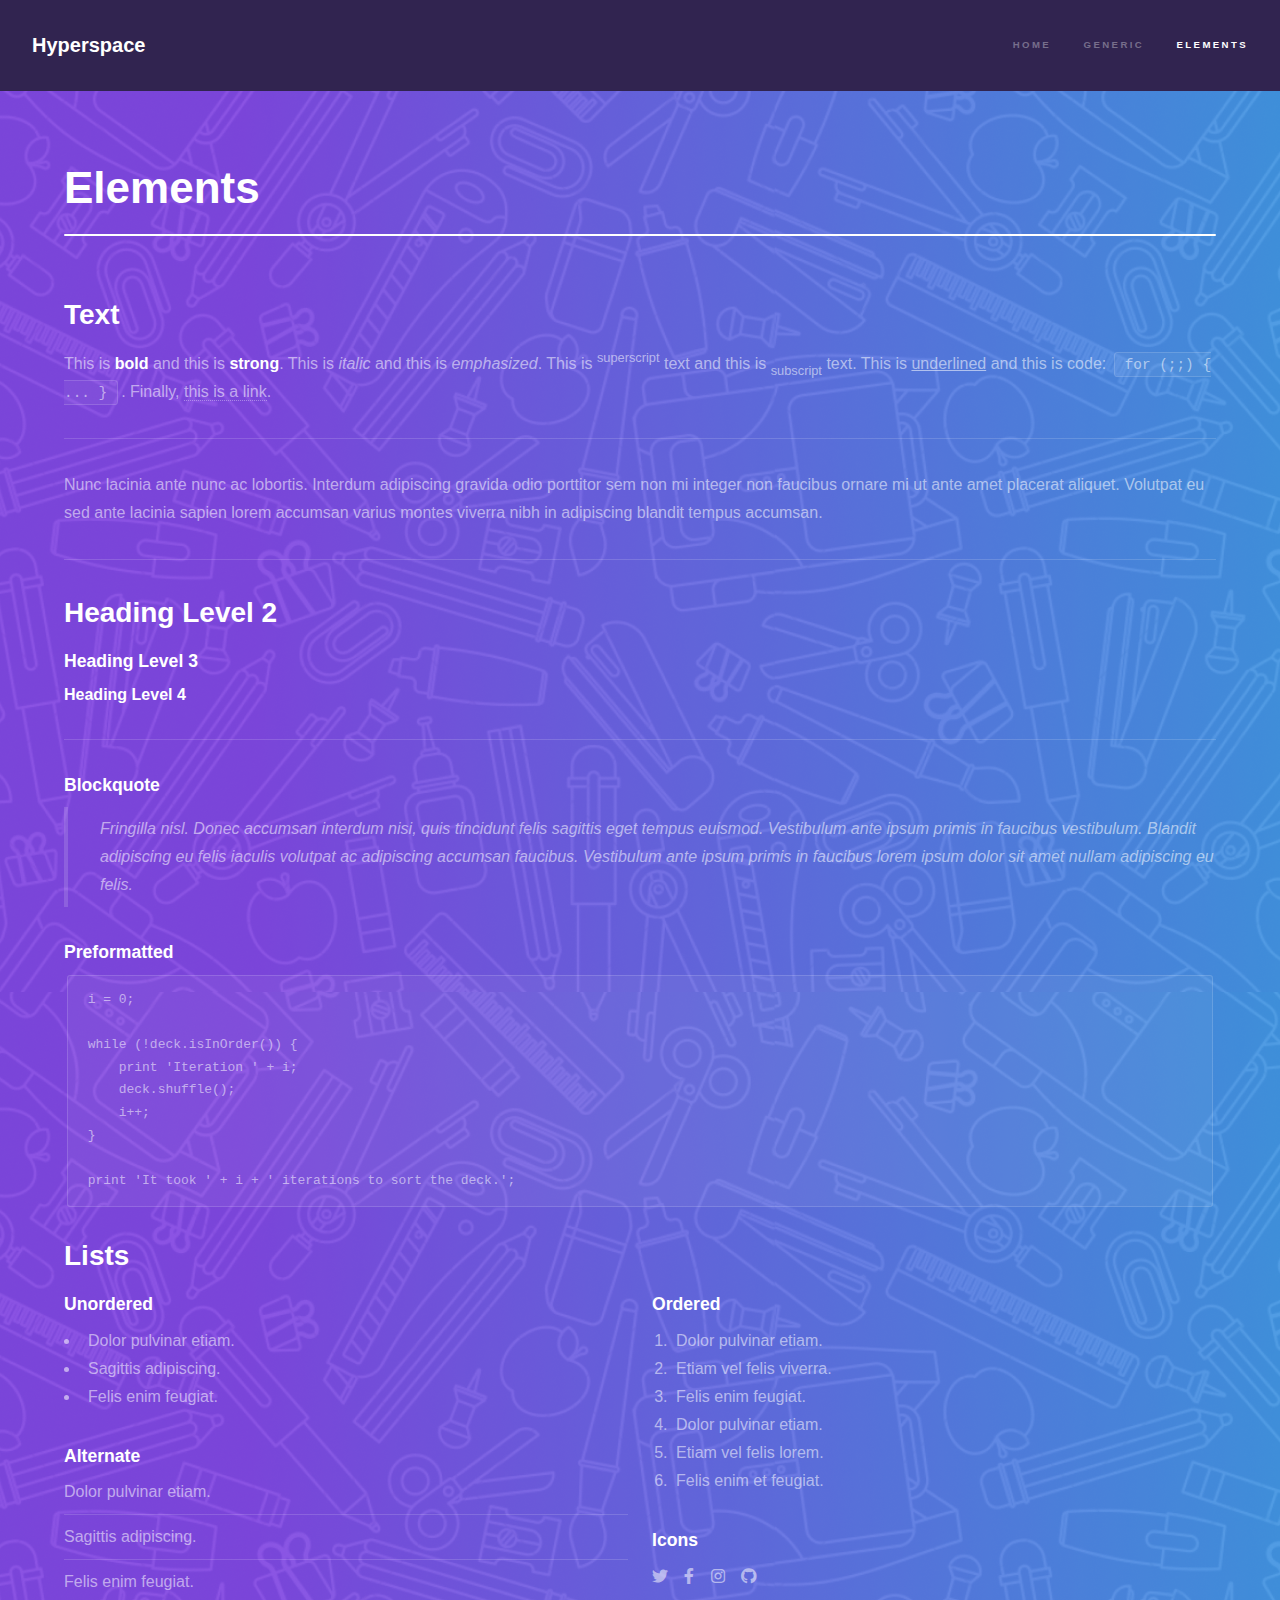
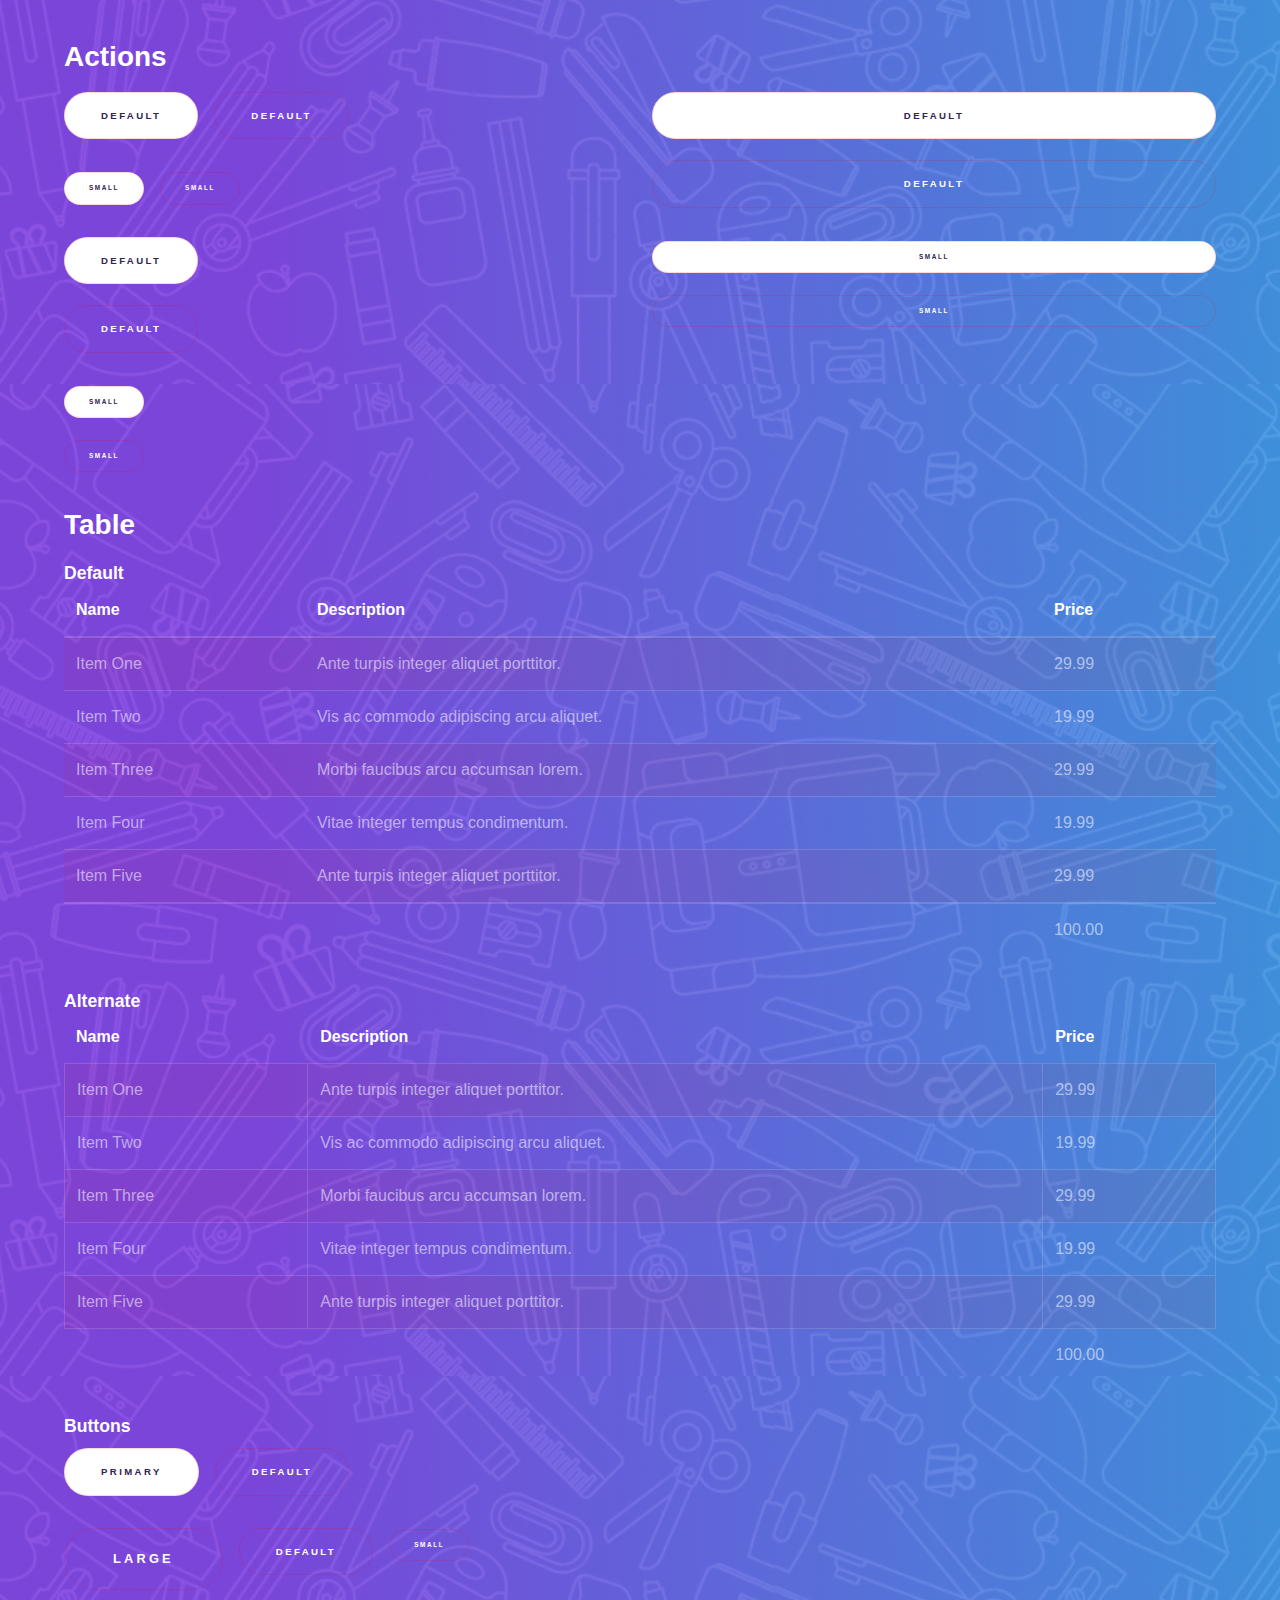
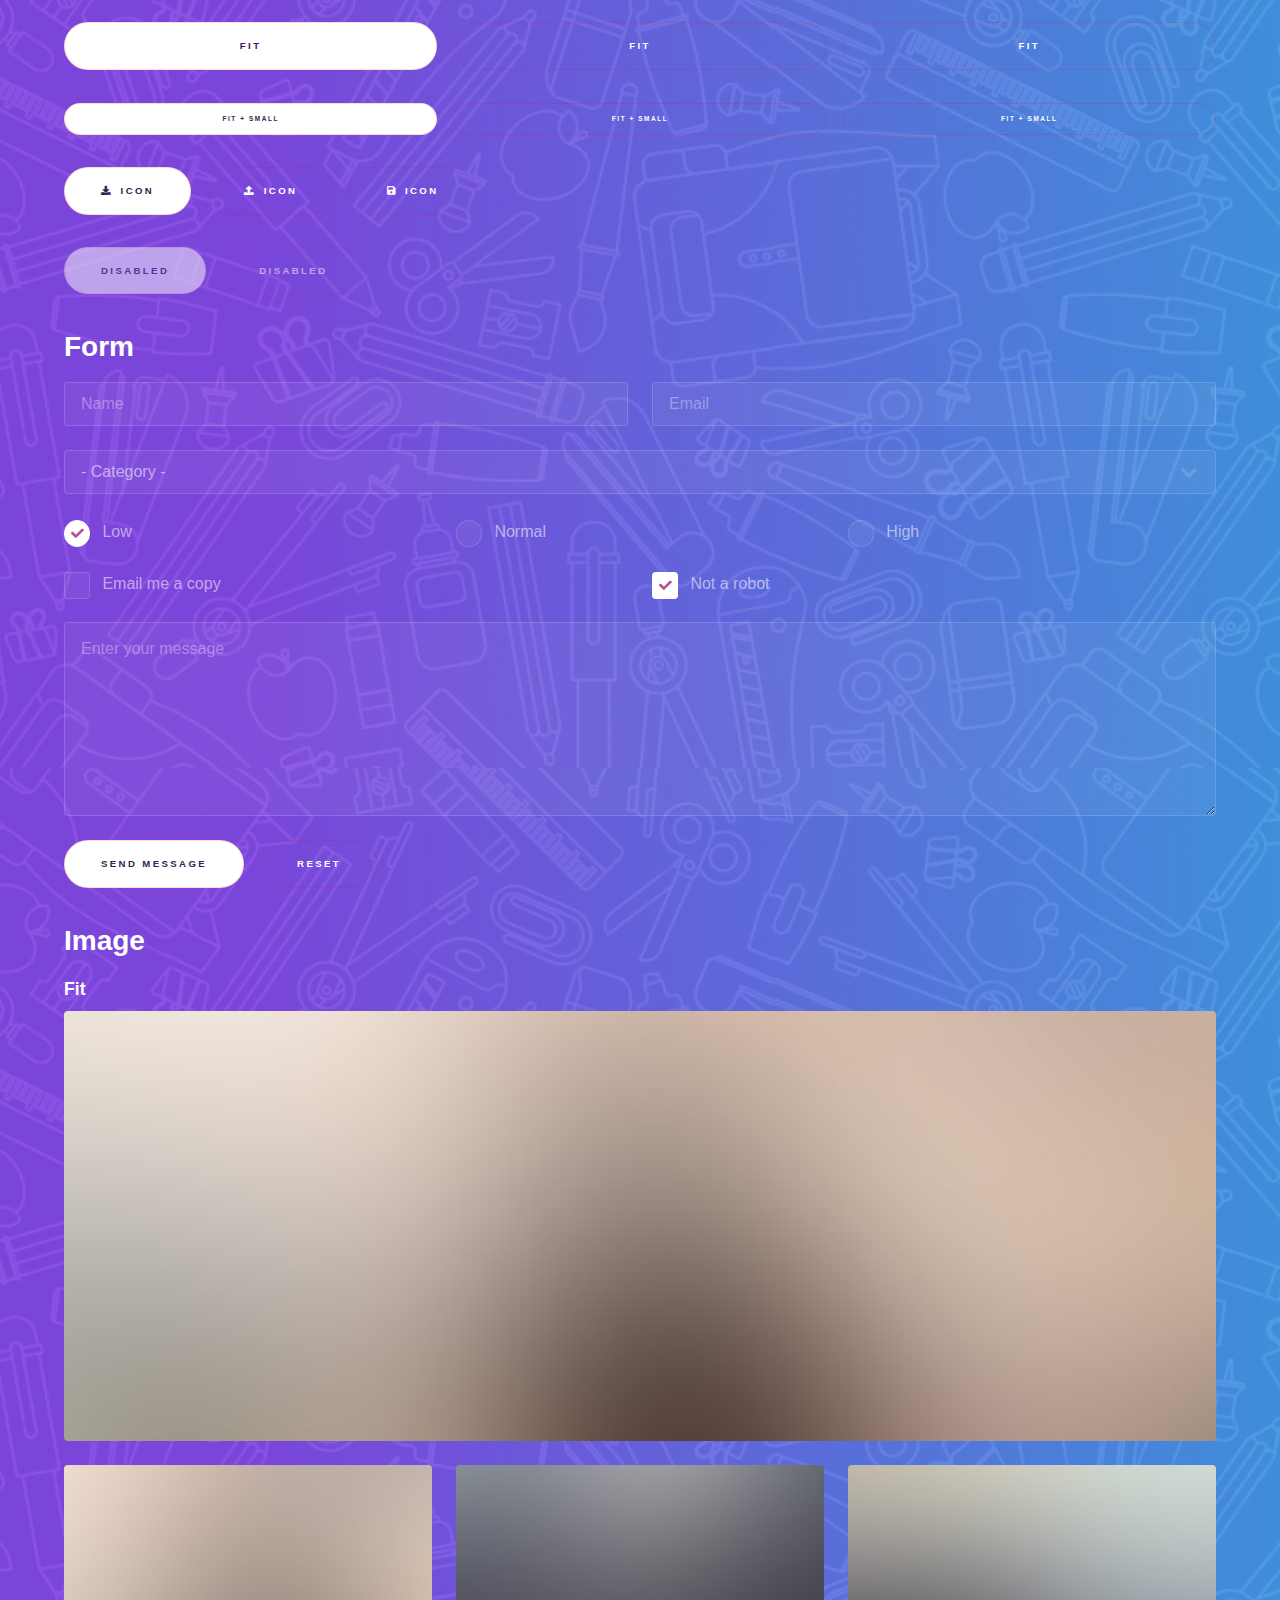
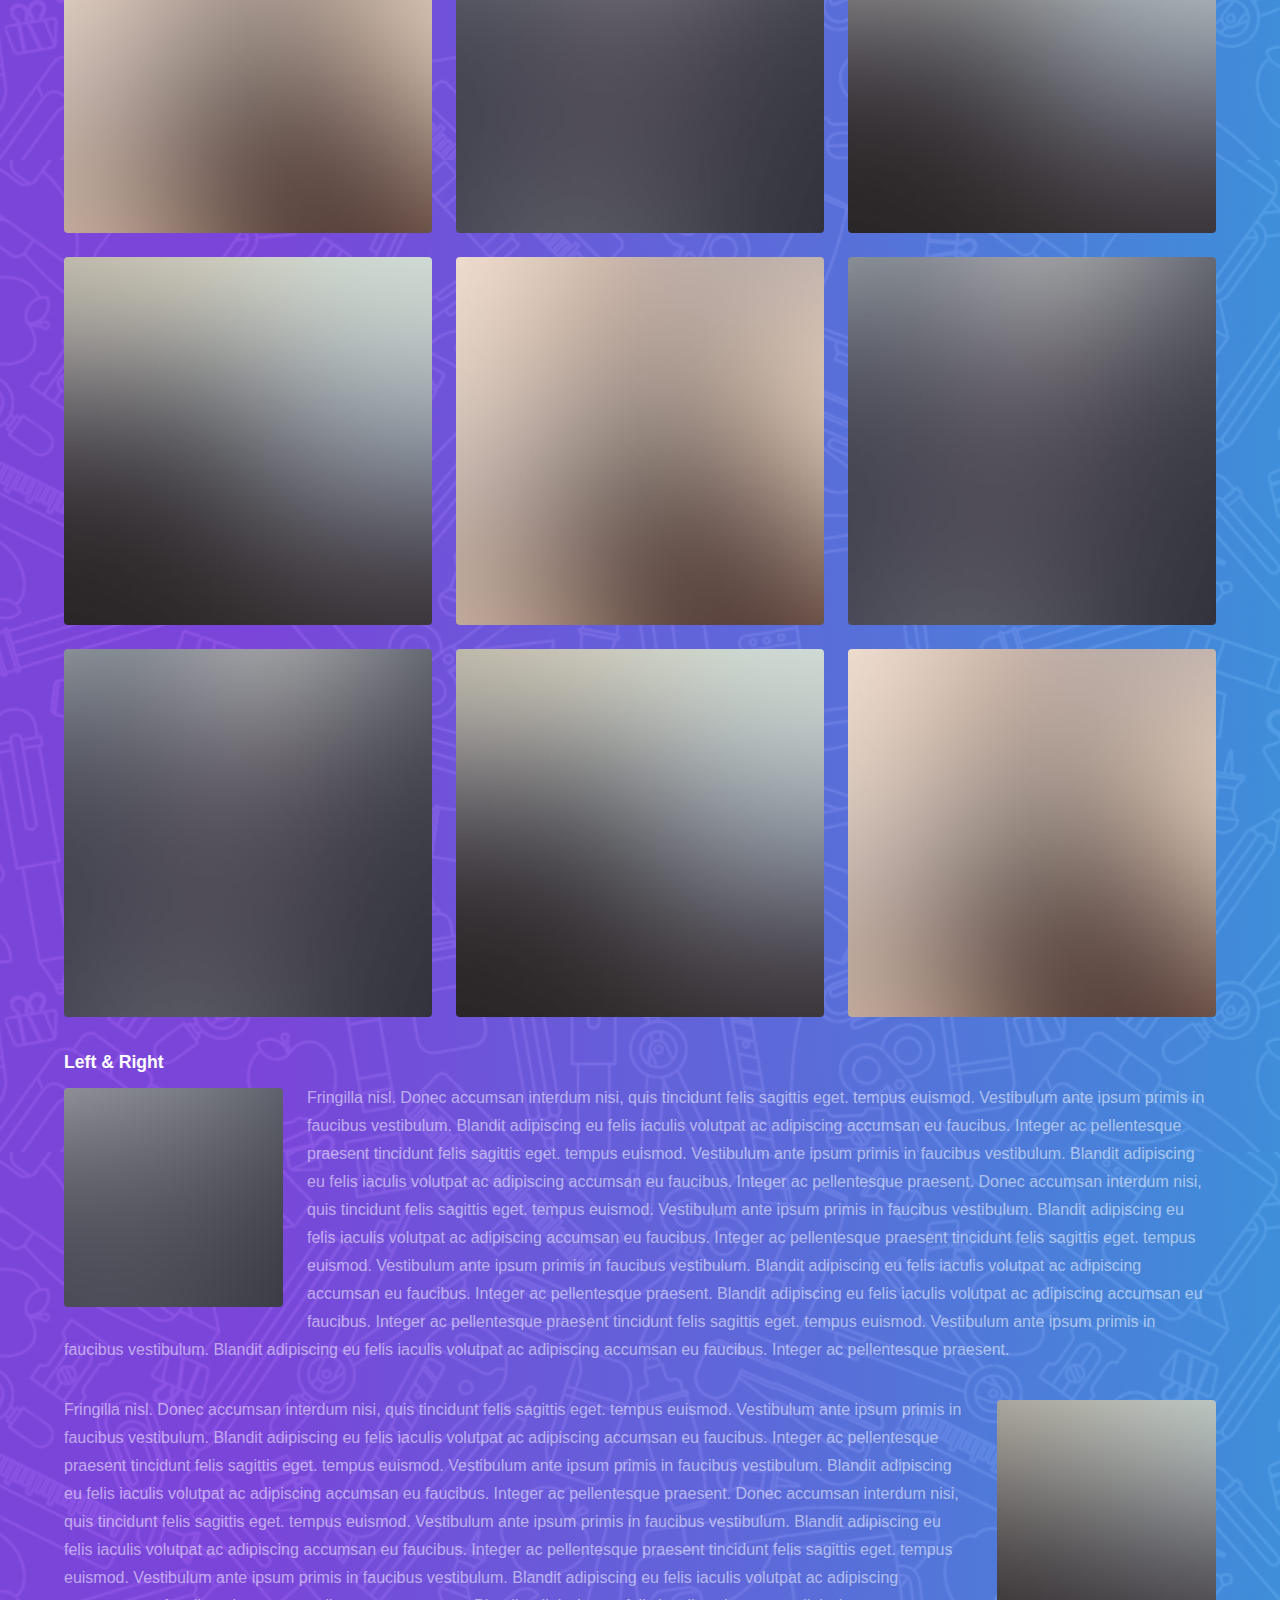
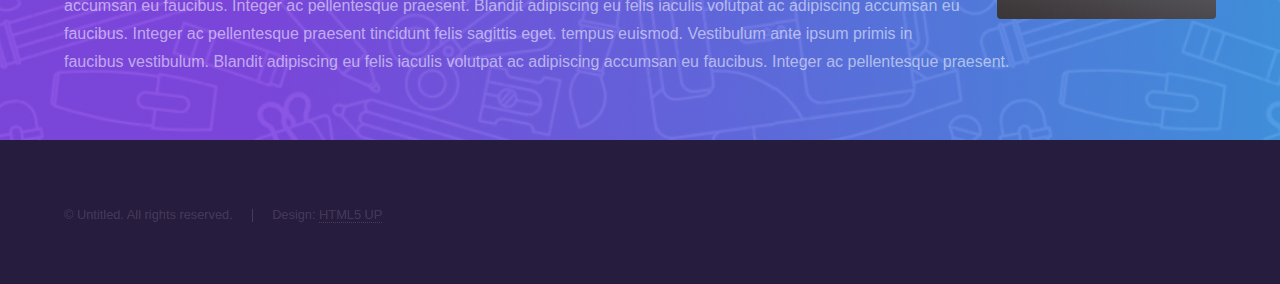
<file: elements.html>
<!DOCTYPE HTML>
<!--
	Hyperspace by HTML5 UP
	html5up.net | @ajlkn
	Free for personal and commercial use under the CCA 3.0 license (html5up.net/license)
-->
<html>
	<head>
		<title>Elements - Hyperspace by HTML5 UP</title>
		<meta charset="utf-8" />
		<meta name="viewport" content="width=device-width, initial-scale=1, user-scalable=no" />
		<link rel="stylesheet" href="assets/css/main.css" />
		<noscript><link rel="stylesheet" href="assets/css/noscript.css" /></noscript>
	</head>
	<body class="is-preload">

		<!-- Header -->
			<header id="header">
				<a href="index.html" class="title">Hyperspace</a>
				<nav>
					<ul>
						<li><a href="index.html">Home</a></li>
						<li><a href="generic.html">Generic</a></li>
						<li><a href="elements.html"  class="active">Elements</a></li>
					</ul>
				</nav>
			</header>

		<!-- Wrapper -->
			<div id="wrapper">

				<!-- Main -->
					<section id="main" class="wrapper">
						<div class="inner">
							<h1 class="major">Elements</h1>

							<!-- Text -->
								<section>
									<h2>Text</h2>
									<p>This is <b>bold</b> and this is <strong>strong</strong>. This is <i>italic</i> and this is <em>emphasized</em>.
									This is <sup>superscript</sup> text and this is <sub>subscript</sub> text.
									This is <u>underlined</u> and this is code: <code>for (;;) { ... }</code>. Finally, <a href="#">this is a link</a>.</p>
									<hr />
									<p>Nunc lacinia ante nunc ac lobortis. Interdum adipiscing gravida odio porttitor sem non mi integer non faucibus ornare mi ut ante amet placerat aliquet. Volutpat eu sed ante lacinia sapien lorem accumsan varius montes viverra nibh in adipiscing blandit tempus accumsan.</p>
									<hr />
									<h2>Heading Level 2</h2>
									<h3>Heading Level 3</h3>
									<h4>Heading Level 4</h4>
									<hr />
									<h3>Blockquote</h3>
									<blockquote>Fringilla nisl. Donec accumsan interdum nisi, quis tincidunt felis sagittis eget tempus euismod. Vestibulum ante ipsum primis in faucibus vestibulum. Blandit adipiscing eu felis iaculis volutpat ac adipiscing accumsan faucibus. Vestibulum ante ipsum primis in faucibus lorem ipsum dolor sit amet nullam adipiscing eu felis.</blockquote>
									<h3>Preformatted</h3>
									<pre><code>i = 0;

while (!deck.isInOrder()) {
    print 'Iteration ' + i;
    deck.shuffle();
    i++;
}

print 'It took ' + i + ' iterations to sort the deck.';</code></pre>
								</section>

							<!-- Lists -->
								<section>
									<h2>Lists</h2>
									<div class="row">
										<div class="col-6 col-12-medium">
											<h3>Unordered</h3>
											<ul>
												<li>Dolor pulvinar etiam.</li>
												<li>Sagittis adipiscing.</li>
												<li>Felis enim feugiat.</li>
											</ul>
											<h3>Alternate</h3>
											<ul class="alt">
												<li>Dolor pulvinar etiam.</li>
												<li>Sagittis adipiscing.</li>
												<li>Felis enim feugiat.</li>
											</ul>
										</div>
										<div class="col-6 col-12-medium">
											<h3>Ordered</h3>
											<ol>
												<li>Dolor pulvinar etiam.</li>
												<li>Etiam vel felis viverra.</li>
												<li>Felis enim feugiat.</li>
												<li>Dolor pulvinar etiam.</li>
												<li>Etiam vel felis lorem.</li>
												<li>Felis enim et feugiat.</li>
											</ol>
											<h3>Icons</h3>
											<ul class="icons">
												<li><a href="#" class="icon brands fa-twitter"><span class="label">Twitter</span></a></li>
												<li><a href="#" class="icon brands fa-facebook-f"><span class="label">Facebook</span></a></li>
												<li><a href="#" class="icon brands fa-instagram"><span class="label">Instagram</span></a></li>
												<li><a href="#" class="icon brands fa-github"><span class="label">Github</span></a></li>
											</ul>
										</div>
									</div>
									<h2>Actions</h2>
									<div class="row">
										<div class="col-6 col-12-medium">
											<ul class="actions">
												<li><a href="#" class="button primary">Default</a></li>
												<li><a href="#" class="button">Default</a></li>
											</ul>
											<ul class="actions small">
												<li><a href="#" class="button primary small">Small</a></li>
												<li><a href="#" class="button small">Small</a></li>
											</ul>
											<ul class="actions stacked">
												<li><a href="#" class="button primary">Default</a></li>
												<li><a href="#" class="button">Default</a></li>
											</ul>
											<ul class="actions stacked">
												<li><a href="#" class="button primary small">Small</a></li>
												<li><a href="#" class="button small">Small</a></li>
											</ul>
										</div>
										<div class="col-6 col-12-medium">
											<ul class="actions stacked">
												<li><a href="#" class="button primary fit">Default</a></li>
												<li><a href="#" class="button fit">Default</a></li>
											</ul>
											<ul class="actions stacked">
												<li><a href="#" class="button primary small fit">Small</a></li>
												<li><a href="#" class="button small fit">Small</a></li>
											</ul>
										</div>
									</div>
								</section>

							<!-- Table -->
								<section>
									<h2>Table</h2>
									<h3>Default</h3>
									<div class="table-wrapper">
										<table>
											<thead>
												<tr>
													<th>Name</th>
													<th>Description</th>
													<th>Price</th>
												</tr>
											</thead>
											<tbody>
												<tr>
													<td>Item One</td>
													<td>Ante turpis integer aliquet porttitor.</td>
													<td>29.99</td>
												</tr>
												<tr>
													<td>Item Two</td>
													<td>Vis ac commodo adipiscing arcu aliquet.</td>
													<td>19.99</td>
												</tr>
												<tr>
													<td>Item Three</td>
													<td> Morbi faucibus arcu accumsan lorem.</td>
													<td>29.99</td>
												</tr>
												<tr>
													<td>Item Four</td>
													<td>Vitae integer tempus condimentum.</td>
													<td>19.99</td>
												</tr>
												<tr>
													<td>Item Five</td>
													<td>Ante turpis integer aliquet porttitor.</td>
													<td>29.99</td>
												</tr>
											</tbody>
											<tfoot>
												<tr>
													<td colspan="2"></td>
													<td>100.00</td>
												</tr>
											</tfoot>
										</table>
									</div>

									<h3>Alternate</h3>
									<div class="table-wrapper">
										<table class="alt">
											<thead>
												<tr>
													<th>Name</th>
													<th>Description</th>
													<th>Price</th>
												</tr>
											</thead>
											<tbody>
												<tr>
													<td>Item One</td>
													<td>Ante turpis integer aliquet porttitor.</td>
													<td>29.99</td>
												</tr>
												<tr>
													<td>Item Two</td>
													<td>Vis ac commodo adipiscing arcu aliquet.</td>
													<td>19.99</td>
												</tr>
												<tr>
													<td>Item Three</td>
													<td> Morbi faucibus arcu accumsan lorem.</td>
													<td>29.99</td>
												</tr>
												<tr>
													<td>Item Four</td>
													<td>Vitae integer tempus condimentum.</td>
													<td>19.99</td>
												</tr>
												<tr>
													<td>Item Five</td>
													<td>Ante turpis integer aliquet porttitor.</td>
													<td>29.99</td>
												</tr>
											</tbody>
											<tfoot>
												<tr>
													<td colspan="2"></td>
													<td>100.00</td>
												</tr>
											</tfoot>
										</table>
									</div>
								</section>

							<!-- Buttons -->
								<section>
									<h3>Buttons</h3>
									<ul class="actions">
										<li><a href="#" class="button primary">Primary</a></li>
										<li><a href="#" class="button">Default</a></li>
									</ul>
									<ul class="actions">
										<li><a href="#" class="button large">Large</a></li>
										<li><a href="#" class="button">Default</a></li>
										<li><a href="#" class="button small">Small</a></li>
									</ul>
									<ul class="actions fit">
										<li><a href="#" class="button primary fit">Fit</a></li>
										<li><a href="#" class="button fit">Fit</a></li>
										<li><a href="#" class="button fit">Fit</a></li>
									</ul>
									<ul class="actions fit small">
										<li><a href="#" class="button primary fit small">Fit + Small</a></li>
										<li><a href="#" class="button fit small">Fit + Small</a></li>
										<li><a href="#" class="button fit small">Fit + Small</a></li>
									</ul>
									<ul class="actions">
										<li><a href="#" class="button primary icon solid fa-download">Icon</a></li>
										<li><a href="#" class="button icon solid fa-upload">Icon</a></li>
										<li><a href="#" class="button icon solid fa-save">Icon</a></li>
									</ul>
									<ul class="actions">
										<li><span class="button primary disabled">Disabled</span></li>
										<li><span class="button disabled">Disabled</span></li>
									</ul>
								</section>

							<!-- Form -->
								<section>
									<h2>Form</h2>
									<form method="post" action="#">
										<div class="row gtr-uniform">
											<div class="col-6 col-12-xsmall">
												<input type="text" name="demo-name" id="demo-name" value="" placeholder="Name" />
											</div>
											<div class="col-6 col-12-xsmall">
												<input type="email" name="demo-email" id="demo-email" value="" placeholder="Email" />
											</div>
											<div class="col-12">
												<select name="demo-category" id="demo-category">
													<option value="">- Category -</option>
													<option value="1">Manufacturing</option>
													<option value="1">Shipping</option>
													<option value="1">Administration</option>
													<option value="1">Human Resources</option>
												</select>
											</div>
											<div class="col-4 col-12-small">
												<input type="radio" id="demo-priority-low" name="demo-priority" checked>
												<label for="demo-priority-low">Low</label>
											</div>
											<div class="col-4 col-12-small">
												<input type="radio" id="demo-priority-normal" name="demo-priority">
												<label for="demo-priority-normal">Normal</label>
											</div>
											<div class="col-4 col-12-small">
												<input type="radio" id="demo-priority-high" name="demo-priority">
												<label for="demo-priority-high">High</label>
											</div>
											<div class="col-6 col-12-small">
												<input type="checkbox" id="demo-copy" name="demo-copy">
												<label for="demo-copy">Email me a copy</label>
											</div>
											<div class="col-6 col-12-small">
												<input type="checkbox" id="demo-human" name="demo-human" checked>
												<label for="demo-human">Not a robot</label>
											</div>
											<div class="col-12">
												<textarea name="demo-message" id="demo-message" placeholder="Enter your message" rows="6"></textarea>
											</div>
											<div class="col-12">
												<ul class="actions">
													<li><input type="submit" value="Send Message" class="primary" /></li>
													<li><input type="reset" value="Reset" /></li>
												</ul>
											</div>
										</div>
									</form>
								</section>

							<!-- Image -->
								<section>
									<h2>Image</h2>
									<h3>Fit</h3>
									<div class="box alt">
										<div class="row gtr-uniform">
											<div class="col-12"><span class="image fit"><img src="images/pic04.jpg" alt="" /></span></div>
											<div class="col-4"><span class="image fit"><img src="images/pic01.jpg" alt="" /></span></div>
											<div class="col-4"><span class="image fit"><img src="images/pic02.jpg" alt="" /></span></div>
											<div class="col-4"><span class="image fit"><img src="images/pic03.jpg" alt="" /></span></div>
											<div class="col-4"><span class="image fit"><img src="images/pic03.jpg" alt="" /></span></div>
											<div class="col-4"><span class="image fit"><img src="images/pic01.jpg" alt="" /></span></div>
											<div class="col-4"><span class="image fit"><img src="images/pic02.jpg" alt="" /></span></div>
											<div class="col-4"><span class="image fit"><img src="images/pic02.jpg" alt="" /></span></div>
											<div class="col-4"><span class="image fit"><img src="images/pic03.jpg" alt="" /></span></div>
											<div class="col-4"><span class="image fit"><img src="images/pic01.jpg" alt="" /></span></div>
										</div>
									</div>
									<h3>Left &amp; Right</h3>
									<p><span class="image left"><img src="images/pic05.jpg" alt="" /></span>Fringilla nisl. Donec accumsan interdum nisi, quis tincidunt felis sagittis eget. tempus euismod. Vestibulum ante ipsum primis in faucibus vestibulum. Blandit adipiscing eu felis iaculis volutpat ac adipiscing accumsan eu faucibus. Integer ac pellentesque praesent tincidunt felis sagittis eget. tempus euismod. Vestibulum ante ipsum primis in faucibus vestibulum. Blandit adipiscing eu felis iaculis volutpat ac adipiscing accumsan eu faucibus. Integer ac pellentesque praesent. Donec accumsan interdum nisi, quis tincidunt felis sagittis eget. tempus euismod. Vestibulum ante ipsum primis in faucibus vestibulum. Blandit adipiscing eu felis iaculis volutpat ac adipiscing accumsan eu faucibus. Integer ac pellentesque praesent tincidunt felis sagittis eget. tempus euismod. Vestibulum ante ipsum primis in faucibus vestibulum. Blandit adipiscing eu felis iaculis volutpat ac adipiscing accumsan eu faucibus. Integer ac pellentesque praesent. Blandit adipiscing eu felis iaculis volutpat ac adipiscing accumsan eu faucibus. Integer ac pellentesque praesent tincidunt felis sagittis eget. tempus euismod. Vestibulum ante ipsum primis in faucibus vestibulum. Blandit adipiscing eu felis iaculis volutpat ac adipiscing accumsan eu faucibus. Integer ac pellentesque praesent.</p>
									<p><span class="image right"><img src="images/pic06.jpg" alt="" /></span>Fringilla nisl. Donec accumsan interdum nisi, quis tincidunt felis sagittis eget. tempus euismod. Vestibulum ante ipsum primis in faucibus vestibulum. Blandit adipiscing eu felis iaculis volutpat ac adipiscing accumsan eu faucibus. Integer ac pellentesque praesent tincidunt felis sagittis eget. tempus euismod. Vestibulum ante ipsum primis in faucibus vestibulum. Blandit adipiscing eu felis iaculis volutpat ac adipiscing accumsan eu faucibus. Integer ac pellentesque praesent. Donec accumsan interdum nisi, quis tincidunt felis sagittis eget. tempus euismod. Vestibulum ante ipsum primis in faucibus vestibulum. Blandit adipiscing eu felis iaculis volutpat ac adipiscing accumsan eu faucibus. Integer ac pellentesque praesent tincidunt felis sagittis eget. tempus euismod. Vestibulum ante ipsum primis in faucibus vestibulum. Blandit adipiscing eu felis iaculis volutpat ac adipiscing accumsan eu faucibus. Integer ac pellentesque praesent. Blandit adipiscing eu felis iaculis volutpat ac adipiscing accumsan eu faucibus. Integer ac pellentesque praesent tincidunt felis sagittis eget. tempus euismod. Vestibulum ante ipsum primis in faucibus vestibulum. Blandit adipiscing eu felis iaculis volutpat ac adipiscing accumsan eu faucibus. Integer ac pellentesque praesent.</p>
								</section>

						</div>
					</section>

			</div>

		<!-- Footer -->
			<footer id="footer" class="wrapper alt">
				<div class="inner">
					<ul class="menu">
						<li>&copy; Untitled. All rights reserved.</li><li>Design: <a href="http://html5up.net">HTML5 UP</a></li>
					</ul>
				</div>
			</footer>

		<!-- Scripts -->
			<script src="assets/js/jquery.min.js"></script>
			<script src="assets/js/jquery.scrollex.min.js"></script>
			<script src="assets/js/jquery.scrolly.min.js"></script>
			<script src="assets/js/browser.min.js"></script>
			<script src="assets/js/breakpoints.min.js"></script>
			<script src="assets/js/util.js"></script>
			<script src="assets/js/main.js"></script>

	</body>
</html>
</file>
<file: assets/css/noscript.css>
/*
	Hyperspace by HTML5 UP
	html5up.net | @ajlkn
	Free for personal and commercial use under the CCA 3.0 license (html5up.net/license)
*/

/* Spotlights */

	.spotlights > section > .image:before {
		opacity: 0 !important;
	}

	.spotlights > section > .content > .inner {
		-moz-transform: none !important;
		-webkit-transform: none !important;
		-ms-transform: none !important;
		transform: none !important;
		opacity: 1 !important;
	}

/* Wrapper */

	.wrapper > .inner {
		opacity: 1 !important;
		-moz-transform: none !important;
		-webkit-transform: none !important;
		-ms-transform: none !important;
		transform: none !important;
	}

/* Sidebar */

	#sidebar > .inner {
		opacity: 1 !important;
	}

	#sidebar nav > ul > li {
		-moz-transform: none !important;
		-webkit-transform: none !important;
		-ms-transform: none !important;
		transform: none !important;
		opacity: 1 !important;
	}
</file>
<file: assets/css/main.css>
@import url(fontawesome-all.min.css);

/*
	Hyperspace by HTML5 UP
	html5up.net | @ajlkn
	Free for personal and commercial use under the CCA 3.0 license (html5up.net/license)
*/

html, body, div, span, applet, object,
iframe, h1, h2, h3, h4, h5, h6, p, blockquote,
pre, a, abbr, acronym, address, big, cite,
code, del, dfn, em, img, ins, kbd, q, s, samp,
small, strike, strong, sub, sup, tt, var, b,
u, i, center, dl, dt, dd, ol, ul, li, fieldset,
form, label, legend, table, caption, tbody,
tfoot, thead, tr, th, td, article, aside,
canvas, details, embed, figure, figcaption,
footer, header, hgroup, menu, nav, output, ruby,
section, summary, time, mark, audio, video {
	margin: 0;
	padding: 0;
	border: 0;
	font-size: 100%;
	font: inherit;
	vertical-align: baseline;}

article, aside, details, figcaption, figure,
footer, header, hgroup, menu, nav, section {
	display: block;}

body {
	line-height: 1;
}

ol, ul {
	list-style: none;
}

blockquote, q {
	quotes: none;
}

	blockquote:before, blockquote:after, q:before, q:after {
		content: '';
		content: none;
	}

table {
	border-collapse: collapse;
	border-spacing: 0;
}

body {
	-webkit-text-size-adjust: none;
}

mark {
	background-color: transparent;
	color: inherit;
}

input::-moz-focus-inner {
	border: 0;
	padding: 0;
}

input, select, textarea {
	-moz-appearance: none;
	-webkit-appearance: none;
	-ms-appearance: none;
	appearance: none;
}

/* Basic */

	@-ms-viewport {
		width: device-width;
	}

	body {
		-ms-overflow-style: scrollbar;
	}

	@media screen and (max-width: 480px) {

		html, body {
			min-width: 320px;
		}

	}

	html {
		box-sizing: border-box;
	}

	*, *:before, *:after {
		box-sizing: inherit;
	}

	body {
		background-image: url("images/Website\ Header_V3.png");
	}

		body.is-preload *, body.is-preload *:before, body.is-preload *:after {
			-moz-animation: none !important;
			-webkit-animation: none !important;
			-ms-animation: none !important;
			animation: none !important;
			-moz-transition: none !important;
			-webkit-transition: none !important;
			-ms-transition: none !important;
			transition: none !important;
		}

/* Type */

	body, input, select, textarea {
		color: rgba(255, 255, 255, 0.55);
		font-family: Arial, Helvetica, sans-serif;
		font-size: 16.5pt;
		font-weight: normal;
		line-height: 1.75;
	}

		@media screen and (max-width: 1680px) {

			body, input, select, textarea {
				font-size: 13pt;
			}

		}

		@media screen and (max-width: 1280px) {

			body, input, select, textarea {
				font-size: 12pt;
			}

		}

		@media screen and (max-width: 360px) {

			body, input, select, textarea {
				font-size: 11pt;
			}

		}

	a {
		-moz-transition: color 0.2s ease, border-bottom-color 0.2s ease;
		-webkit-transition: color 0.2s ease, border-bottom-color 0.2s ease;
		-ms-transition: color 0.2s ease, border-bottom-color 0.2s ease;
		transition: color 0.2s ease, border-bottom-color 0.2s ease;
		border-bottom: dotted 1px rgba(255, 255, 255, 0.35);
		color: inherit;
		text-decoration: none;
	}

		a:hover {
			border-bottom-color: transparent;
			color: #ffffff;
		}

	strong, b {
		color: #ffffff;
		font-weight: bold;
	}

	em, i {
		font-style: italic;
	}

	p {
		margin: 0 0 2em 0;
	}

	h1, h2, h3, h4, h5, h6 {
		color: #ffffff;
		font-weight: bold;
		line-height: 1.5;
		margin: 0 0 0.5em 0;
	}

		h1 a, h2 a, h3 a, h4 a, h5 a, h6 a {
			color: inherit;
			text-decoration: none;
		}

	h1 {
		font-size: 2.75em;
	}

		h1.major {
			margin: 0 0 1.3em 0;
			position: relative;
			padding-bottom: 0.35em;
		}

		/*Bar under resources!!!!!!!!!!!!!!!!!!!!!!!!!!!!!!!!!!!!!!!!!!!!!!!!!!!!!!!!!!!!!!!!!!!!!!!!!!!!!!!!!!!!!!!!!!!!!!!!!!!!!!!!!*/

			h1.major:after {
				background-image: -moz-linear-gradient(to right, #5e42a6, #b74e91);
				background-image: -webkit-linear-gradient(to right, #5e42a6, #b74e91);
				background-image: -ms-linear-gradient(to right, #5e42a6, #b74e91);
				background-image: linear-gradient(to right, #ffffff, #ffffff);
				-moz-transition: max-width 0.s ease;
				-webkit-transition: max-width 0.2s ease;
				-ms-transition: max-width 0.2s ease;
				transition: max-width 0.2s ease;
				border-radius: 0.2em;
				bottom: 0;
				content: '';
				height: 0.06em;
				position: absolute;
				right: 0;
				width: 100%;
			}

	h2 {
		font-size: 1.75em;
	}

	h3 {
		font-size: 1.1em;
	}

	h4 {
		font-size: 1em;
	}

	h5 {
		font-size: 0.8em;
	}

	h6 {
		font-size: 0.6em;
	}

	@media screen and (max-width: 736px) {

		h1 {
			font-size: 2em;
		}

		h2 {
			font-size: 1.25em;
		}

		h3 {
			font-size: 1em;
		}

		h4 {
			font-size: 0.8em;
		}

		h5 {
			font-size: 0.6em;
		}

		h6 {
			font-size: 0.6em;
		}

	}

	sub {
		font-size: 0.8em;
		position: relative;
		top: 0.5em;
	}

	sup {
		font-size: 0.8em;
		position: relative;
		top: -0.5em;
	}

	blockquote {
		border-left: solid 4px rgba(255, 255, 255, 0.15);
		font-style: italic;
		margin: 0 0 2em 0;
		padding: 0.5em 0 0.5em 2em;
	}

	code {
		background: rgba(255, 255, 255, 0.05);
		border-radius: 0.25em;
		border: solid 1px rgba(255, 255, 255, 0.15);
		font-family: "Courier New", monospace;
		font-size: 0.9em;
		margin: 0 0.25em;
		padding: 0.25em 0.65em;
	}

	pre {
		-webkit-overflow-scrolling: touch;
		font-family: "Courier New", monospace;
		font-size: 0.9em;
		margin: 0 0 2em 0;
	}

		pre code {
			display: block;
			line-height: 1.75em;
			padding: 1em 1.5em;
			overflow-x: auto;
		}

	hr {
		border: 0;
		border-bottom: solid 1px rgba(255, 255, 255, 0.15);
		margin: 2em 0;
	}

		hr.major {
			margin: 3em 0;
		}

	.align-left {
		text-align: left;
	}

	.align-center {
		text-align: center;
	}

	.align-right {
		text-align: right;
	}

/* Row */

	.row {
		display: flex;
		flex-wrap: wrap;
		box-sizing: border-box;
		align-items: stretch;
	}

		.row > * {
			box-sizing: border-box;
		}

		.row.gtr-uniform > * > :last-child {
			margin-bottom: 0;
		}

		.row.aln-left {
			justify-content: flex-start;
		}

		.row.aln-center {
			justify-content: center;
		}

		.row.aln-right {
			justify-content: flex-end;
		}

		.row.aln-top {
			align-items: flex-start;
		}

		.row.aln-middle {
			align-items: center;
		}

		.row.aln-bottom {
			align-items: flex-end;
		}

		.row > .imp {
			order: -1;
		}

		.row > .col-1 {
			width: 8.33333%;
		}

		.row > .off-1 {
			margin-left: 8.33333%;
		}

		.row > .col-2 {
			width: 16.66667%;
		}

		.row > .off-2 {
			margin-left: 16.66667%;
		}

		.row > .col-3 {
			width: 25%;
		}

		.row > .off-3 {
			margin-left: 25%;
		}

		.row > .col-4 {
			width: 33.33333%;
		}

		.row > .off-4 {
			margin-left: 33.33333%;
		}

		.row > .col-5 {
			width: 41.66667%;
		}

		.row > .off-5 {
			margin-left: 41.66667%;
		}

		.row > .col-6 {
			width: 50%;
		}

		.row > .off-6 {
			margin-left: 50%;
		}

		.row > .col-7 {
			width: 58.33333%;
		}

		.row > .off-7 {
			margin-left: 58.33333%;
		}

		.row > .col-8 {
			width: 66.66667%;
		}

		.row > .off-8 {
			margin-left: 66.66667%;
		}

		.row > .col-9 {
			width: 75%;
		}

		.row > .off-9 {
			margin-left: 75%;
		}

		.row > .col-10 {
			width: 83.33333%;
		}

		.row > .off-10 {
			margin-left: 83.33333%;
		}

		.row > .col-11 {
			width: 91.66667%;
		}

		.row > .off-11 {
			margin-left: 91.66667%;
		}

		.row > .col-12 {
			width: 100%;
		}

		.row > .off-12 {
			margin-left: 100%;
		}

		.row.gtr-0 {
			margin-top: 0;
			margin-left: 0em;
		}

			.row.gtr-0 > * {
				padding: 0 0 0 0em;
			}

			.row.gtr-0.gtr-uniform {
				margin-top: 0em;
			}

				.row.gtr-0.gtr-uniform > * {
					padding-top: 0em;
				}

		.row.gtr-25 {
			margin-top: 0;
			margin-left: -0.375em;
		}

			.row.gtr-25 > * {
				padding: 0 0 0 0.375em;
			}

			.row.gtr-25.gtr-uniform {
				margin-top: -0.375em;
			}

				.row.gtr-25.gtr-uniform > * {
					padding-top: 0.375em;
				}

		.row.gtr-50 {
			margin-top: 0;
			margin-left: -0.75em;
		}

			.row.gtr-50 > * {
				padding: 0 0 0 0.75em;
			}

			.row.gtr-50.gtr-uniform {
				margin-top: -0.75em;
			}

				.row.gtr-50.gtr-uniform > * {
					padding-top: 0.75em;
				}

		.row {
			margin-top: 0;
			margin-left: -1.5em;
		}

			.row > * {
				padding: 0 0 0 1.5em;
			}

			.row.gtr-uniform {
				margin-top: -1.5em;
			}

				.row.gtr-uniform > * {
					padding-top: 1.5em;
				}

		.row.gtr-150 {
			margin-top: 0;
			margin-left: -2.25em;
		}

			.row.gtr-150 > * {
				padding: 0 0 0 2.25em;
			}

			.row.gtr-150.gtr-uniform {
				margin-top: -2.25em;
			}

				.row.gtr-150.gtr-uniform > * {
					padding-top: 2.25em;
				}

		.row.gtr-200 {
			margin-top: 0;
			margin-left: -3em;
		}

			.row.gtr-200 > * {
				padding: 0 0 0 3em;
			}

			.row.gtr-200.gtr-uniform {
				margin-top: -3em;
			}

				.row.gtr-200.gtr-uniform > * {
					padding-top: 3em;
				}

		@media screen and (max-width: 1680px) {

			.row {
				display: flex;
				flex-wrap: wrap;
				box-sizing: border-box;
				align-items: stretch;
			}

				.row > * {
					box-sizing: border-box;
				}

				.row.gtr-uniform > * > :last-child {
					margin-bottom: 0;
				}

				.row.aln-left {
					justify-content: flex-start;
				}

				.row.aln-center {
					justify-content: center;
				}

				.row.aln-right {
					justify-content: flex-end;
				}

				.row.aln-top {
					align-items: flex-start;
				}

				.row.aln-middle {
					align-items: center;
				}

				.row.aln-bottom {
					align-items: flex-end;
				}

				.row > .imp-xlarge {
					order: -1;
				}

				.row > .col-1-xlarge {
					width: 8.33333%;
				}

				.row > .off-1-xlarge {
					margin-left: 8.33333%;
				}

				.row > .col-2-xlarge {
					width: 16.66667%;
				}

				.row > .off-2-xlarge {
					margin-left: 16.66667%;
				}

				.row > .col-3-xlarge {
					width: 25%;
				}

				.row > .off-3-xlarge {
					margin-left: 25%;
				}

				.row > .col-4-xlarge {
					width: 33.33333%;
				}

				.row > .off-4-xlarge {
					margin-left: 33.33333%;
				}

				.row > .col-5-xlarge {
					width: 41.66667%;
				}

				.row > .off-5-xlarge {
					margin-left: 41.66667%;
				}

				.row > .col-6-xlarge {
					width: 50%;
				}

				.row > .off-6-xlarge {
					margin-left: 50%;
				}

				.row > .col-7-xlarge {
					width: 58.33333%;
				}

				.row > .off-7-xlarge {
					margin-left: 58.33333%;
				}

				.row > .col-8-xlarge {
					width: 66.66667%;
				}

				.row > .off-8-xlarge {
					margin-left: 66.66667%;
				}

				.row > .col-9-xlarge {
					width: 75%;
				}

				.row > .off-9-xlarge {
					margin-left: 75%;
				}

				.row > .col-10-xlarge {
					width: 83.33333%;
				}

				.row > .off-10-xlarge {
					margin-left: 83.33333%;
				}

				.row > .col-11-xlarge {
					width: 91.66667%;
				}

				.row > .off-11-xlarge {
					margin-left: 91.66667%;
				}

				.row > .col-12-xlarge {
					width: 100%;
				}

				.row > .off-12-xlarge {
					margin-left: 100%;
				}

				.row.gtr-0 {
					margin-top: 0;
					margin-left: 0em;
				}

					.row.gtr-0 > * {
						padding: 0 0 0 0em;
					}

					.row.gtr-0.gtr-uniform {
						margin-top: 0em;
					}

						.row.gtr-0.gtr-uniform > * {
							padding-top: 0em;
						}

				.row.gtr-25 {
					margin-top: 0;
					margin-left: -0.375em;
				}

					.row.gtr-25 > * {
						padding: 0 0 0 0.375em;
					}

					.row.gtr-25.gtr-uniform {
						margin-top: -0.375em;
					}

						.row.gtr-25.gtr-uniform > * {
							padding-top: 0.375em;
						}

				.row.gtr-50 {
					margin-top: 0;
					margin-left: -0.75em;
				}

					.row.gtr-50 > * {
						padding: 0 0 0 0.75em;
					}

					.row.gtr-50.gtr-uniform {
						margin-top: -0.75em;
					}

						.row.gtr-50.gtr-uniform > * {
							padding-top: 0.75em;
						}

				.row {
					margin-top: 0;
					margin-left: -1.5em;
				}

					.row > * {
						padding: 0 0 0 1.5em;
					}

					.row.gtr-uniform {
						margin-top: -1.5em;
					}

						.row.gtr-uniform > * {
							padding-top: 1.5em;
						}

				.row.gtr-150 {
					margin-top: 0;
					margin-left: -2.25em;
				}

					.row.gtr-150 > * {
						padding: 0 0 0 2.25em;
					}

					.row.gtr-150.gtr-uniform {
						margin-top: -2.25em;
					}

						.row.gtr-150.gtr-uniform > * {
							padding-top: 2.25em;
						}

				.row.gtr-200 {
					margin-top: 0;
					margin-left: -3em;
				}

					.row.gtr-200 > * {
						padding: 0 0 0 3em;
					}

					.row.gtr-200.gtr-uniform {
						margin-top: -3em;
					}

						.row.gtr-200.gtr-uniform > * {
							padding-top: 3em;
						}

		}

		@media screen and (max-width: 1280px) {

			.row {
				display: flex;
				flex-wrap: wrap;
				box-sizing: border-box;
				align-items: stretch;
			}

				.row > * {
					box-sizing: border-box;
				}

				.row.gtr-uniform > * > :last-child {
					margin-bottom: 0;
				}

				.row.aln-left {
					justify-content: flex-start;
				}

				.row.aln-center {
					justify-content: center;
				}

				.row.aln-right {
					justify-content: flex-end;
				}

				.row.aln-top {
					align-items: flex-start;
				}

				.row.aln-middle {
					align-items: center;
				}

				.row.aln-bottom {
					align-items: flex-end;
				}

				.row > .imp-large {
					order: -1;
				}

				.row > .col-1-large {
					width: 8.33333%;
				}

				.row > .off-1-large {
					margin-left: 8.33333%;
				}

				.row > .col-2-large {
					width: 16.66667%;
				}

				.row > .off-2-large {
					margin-left: 16.66667%;
				}

				.row > .col-3-large {
					width: 25%;
				}

				.row > .off-3-large {
					margin-left: 25%;
				}

				.row > .col-4-large {
					width: 33.33333%;
				}

				.row > .off-4-large {
					margin-left: 33.33333%;
				}

				.row > .col-5-large {
					width: 41.66667%;
				}

				.row > .off-5-large {
					margin-left: 41.66667%;
				}

				.row > .col-6-large {
					width: 50%;
				}

				.row > .off-6-large {
					margin-left: 50%;
				}

				.row > .col-7-large {
					width: 58.33333%;
				}

				.row > .off-7-large {
					margin-left: 58.33333%;
				}

				.row > .col-8-large {
					width: 66.66667%;
				}

				.row > .off-8-large {
					margin-left: 66.66667%;
				}

				.row > .col-9-large {
					width: 75%;
				}

				.row > .off-9-large {
					margin-left: 75%;
				}

				.row > .col-10-large {
					width: 83.33333%;
				}

				.row > .off-10-large {
					margin-left: 83.33333%;
				}

				.row > .col-11-large {
					width: 91.66667%;
				}

				.row > .off-11-large {
					margin-left: 91.66667%;
				}

				.row > .col-12-large {
					width: 100%;
				}

				.row > .off-12-large {
					margin-left: 100%;
				}

				.row.gtr-0 {
					margin-top: 0;
					margin-left: 0em;
				}

					.row.gtr-0 > * {
						padding: 0 0 0 0em;
					}

					.row.gtr-0.gtr-uniform {
						margin-top: 0em;
					}

						.row.gtr-0.gtr-uniform > * {
							padding-top: 0em;
						}

				.row.gtr-25 {
					margin-top: 0;
					margin-left: -0.375em;
				}

					.row.gtr-25 > * {
						padding: 0 0 0 0.375em;
					}

					.row.gtr-25.gtr-uniform {
						margin-top: -0.375em;
					}

						.row.gtr-25.gtr-uniform > * {
							padding-top: 0.375em;
						}

				.row.gtr-50 {
					margin-top: 0;
					margin-left: -0.75em;
				}

					.row.gtr-50 > * {
						padding: 0 0 0 0.75em;
					}

					.row.gtr-50.gtr-uniform {
						margin-top: -0.75em;
					}

						.row.gtr-50.gtr-uniform > * {
							padding-top: 0.75em;
						}

				.row {
					margin-top: 0;
					margin-left: -1.5em;
				}

					.row > * {
						padding: 0 0 0 1.5em;
					}

					.row.gtr-uniform {
						margin-top: -1.5em;
					}

						.row.gtr-uniform > * {
							padding-top: 1.5em;
						}

				.row.gtr-150 {
					margin-top: 0;
					margin-left: -2.25em;
				}

					.row.gtr-150 > * {
						padding: 0 0 0 2.25em;
					}

					.row.gtr-150.gtr-uniform {
						margin-top: -2.25em;
					}

						.row.gtr-150.gtr-uniform > * {
							padding-top: 2.25em;
						}

				.row.gtr-200 {
					margin-top: 0;
					margin-left: -3em;
				}

					.row.gtr-200 > * {
						padding: 0 0 0 3em;
					}

					.row.gtr-200.gtr-uniform {
						margin-top: -3em;
					}

						.row.gtr-200.gtr-uniform > * {
							padding-top: 3em;
						}

		}

		@media screen and (max-width: 980px) {

			.row {
				display: flex;
				flex-wrap: wrap;
				box-sizing: border-box;
				align-items: stretch;
			}

				.row > * {
					box-sizing: border-box;
				}

				.row.gtr-uniform > * > :last-child {
					margin-bottom: 0;
				}

				.row.aln-left {
					justify-content: flex-start;
				}

				.row.aln-center {
					justify-content: center;
				}

				.row.aln-right {
					justify-content: flex-end;
				}

				.row.aln-top {
					align-items: flex-start;
				}

				.row.aln-middle {
					align-items: center;
				}

				.row.aln-bottom {
					align-items: flex-end;
				}

				.row > .imp-medium {
					order: -1;
				}

				.row > .col-1-medium {
					width: 8.33333%;
				}

				.row > .off-1-medium {
					margin-left: 8.33333%;
				}

				.row > .col-2-medium {
					width: 16.66667%;
				}

				.row > .off-2-medium {
					margin-left: 16.66667%;
				}

				.row > .col-3-medium {
					width: 25%;
				}

				.row > .off-3-medium {
					margin-left: 25%;
				}

				.row > .col-4-medium {
					width: 33.33333%;
				}

				.row > .off-4-medium {
					margin-left: 33.33333%;
				}

				.row > .col-5-medium {
					width: 41.66667%;
				}

				.row > .off-5-medium {
					margin-left: 41.66667%;
				}

				.row > .col-6-medium {
					width: 50%;
				}

				.row > .off-6-medium {
					margin-left: 50%;
				}

				.row > .col-7-medium {
					width: 58.33333%;
				}

				.row > .off-7-medium {
					margin-left: 58.33333%;
				}

				.row > .col-8-medium {
					width: 66.66667%;
				}

				.row > .off-8-medium {
					margin-left: 66.66667%;
				}

				.row > .col-9-medium {
					width: 75%;
				}

				.row > .off-9-medium {
					margin-left: 75%;
				}

				.row > .col-10-medium {
					width: 83.33333%;
				}

				.row > .off-10-medium {
					margin-left: 83.33333%;
				}

				.row > .col-11-medium {
					width: 91.66667%;
				}

				.row > .off-11-medium {
					margin-left: 91.66667%;
				}

				.row > .col-12-medium {
					width: 100%;
				}

				.row > .off-12-medium {
					margin-left: 100%;
				}

				.row.gtr-0 {
					margin-top: 0;
					margin-left: 0em;
				}

					.row.gtr-0 > * {
						padding: 0 0 0 0em;
					}

					.row.gtr-0.gtr-uniform {
						margin-top: 0em;
					}

						.row.gtr-0.gtr-uniform > * {
							padding-top: 0em;
						}

				.row.gtr-25 {
					margin-top: 0;
					margin-left: -0.375em;
				}

					.row.gtr-25 > * {
						padding: 0 0 0 0.375em;
					}

					.row.gtr-25.gtr-uniform {
						margin-top: -0.375em;
					}

						.row.gtr-25.gtr-uniform > * {
							padding-top: 0.375em;
						}

				.row.gtr-50 {
					margin-top: 0;
					margin-left: -0.75em;
				}

					.row.gtr-50 > * {
						padding: 0 0 0 0.75em;
					}

					.row.gtr-50.gtr-uniform {
						margin-top: -0.75em;
					}

						.row.gtr-50.gtr-uniform > * {
							padding-top: 0.75em;
						}

				.row {
					margin-top: 0;
					margin-left: -1.5em;
				}

					.row > * {
						padding: 0 0 0 1.5em;
					}

					.row.gtr-uniform {
						margin-top: -1.5em;
					}

						.row.gtr-uniform > * {
							padding-top: 1.5em;
						}

				.row.gtr-150 {
					margin-top: 0;
					margin-left: -2.25em;
				}

					.row.gtr-150 > * {
						padding: 0 0 0 2.25em;
					}

					.row.gtr-150.gtr-uniform {
						margin-top: -2.25em;
					}

						.row.gtr-150.gtr-uniform > * {
							padding-top: 2.25em;
						}

				.row.gtr-200 {
					margin-top: 0;
					margin-left: -3em;
				}

					.row.gtr-200 > * {
						padding: 0 0 0 3em;
					}

					.row.gtr-200.gtr-uniform {
						margin-top: -3em;
					}

						.row.gtr-200.gtr-uniform > * {
							padding-top: 3em;
						}

		}

		@media screen and (max-width: 736px) {

			.row {
				display: flex;
				flex-wrap: wrap;
				box-sizing: border-box;
				align-items: stretch;
			}

				.row > * {
					box-sizing: border-box;
				}

				.row.gtr-uniform > * > :last-child {
					margin-bottom: 0;
				}

				.row.aln-left {
					justify-content: flex-start;
				}

				.row.aln-center {
					justify-content: center;
				}

				.row.aln-right {
					justify-content: flex-end;
				}

				.row.aln-top {
					align-items: flex-start;
				}

				.row.aln-middle {
					align-items: center;
				}

				.row.aln-bottom {
					align-items: flex-end;
				}

				.row > .imp-small {
					order: -1;
				}

				.row > .col-1-small {
					width: 8.33333%;
				}

				.row > .off-1-small {
					margin-left: 8.33333%;
				}

				.row > .col-2-small {
					width: 16.66667%;
				}

				.row > .off-2-small {
					margin-left: 16.66667%;
				}

				.row > .col-3-small {
					width: 25%;
				}

				.row > .off-3-small {
					margin-left: 25%;
				}

				.row > .col-4-small {
					width: 33.33333%;
				}

				.row > .off-4-small {
					margin-left: 33.33333%;
				}

				.row > .col-5-small {
					width: 41.66667%;
				}

				.row > .off-5-small {
					margin-left: 41.66667%;
				}

				.row > .col-6-small {
					width: 50%;
				}

				.row > .off-6-small {
					margin-left: 50%;
				}

				.row > .col-7-small {
					width: 58.33333%;
				}

				.row > .off-7-small {
					margin-left: 58.33333%;
				}

				.row > .col-8-small {
					width: 66.66667%;
				}

				.row > .off-8-small {
					margin-left: 66.66667%;
				}

				.row > .col-9-small {
					width: 75%;
				}

				.row > .off-9-small {
					margin-left: 75%;
				}

				.row > .col-10-small {
					width: 83.33333%;
				}

				.row > .off-10-small {
					margin-left: 83.33333%;
				}

				.row > .col-11-small {
					width: 91.66667%;
				}

				.row > .off-11-small {
					margin-left: 91.66667%;
				}

				.row > .col-12-small {
					width: 100%;
				}

				.row > .off-12-small {
					margin-left: 100%;
				}

				.row.gtr-0 {
					margin-top: 0;
					margin-left: 0em;
				}

					.row.gtr-0 > * {
						padding: 0 0 0 0em;
					}

					.row.gtr-0.gtr-uniform {
						margin-top: 0em;
					}

						.row.gtr-0.gtr-uniform > * {
							padding-top: 0em;
						}

				.row.gtr-25 {
					margin-top: 0;
					margin-left: -0.375em;
				}

					.row.gtr-25 > * {
						padding: 0 0 0 0.375em;
					}

					.row.gtr-25.gtr-uniform {
						margin-top: -0.375em;
					}

						.row.gtr-25.gtr-uniform > * {
							padding-top: 0.375em;
						}

				.row.gtr-50 {
					margin-top: 0;
					margin-left: -0.75em;
				}

					.row.gtr-50 > * {
						padding: 0 0 0 0.75em;
					}

					.row.gtr-50.gtr-uniform {
						margin-top: -0.75em;
					}

						.row.gtr-50.gtr-uniform > * {
							padding-top: 0.75em;
						}

				.row {
					margin-top: 0;
					margin-left: -1.5em;
				}

					.row > * {
						padding: 0 0 0 1.5em;
					}

					.row.gtr-uniform {
						margin-top: -1.5em;
					}

						.row.gtr-uniform > * {
							padding-top: 1.5em;
						}

				.row.gtr-150 {
					margin-top: 0;
					margin-left: -2.25em;
				}

					.row.gtr-150 > * {
						padding: 0 0 0 2.25em;
					}

					.row.gtr-150.gtr-uniform {
						margin-top: -2.25em;
					}

						.row.gtr-150.gtr-uniform > * {
							padding-top: 2.25em;
						}

				.row.gtr-200 {
					margin-top: 0;
					margin-left: -3em;
				}

					.row.gtr-200 > * {
						padding: 0 0 0 3em;
					}

					.row.gtr-200.gtr-uniform {
						margin-top: -3em;
					}

						.row.gtr-200.gtr-uniform > * {
							padding-top: 3em;
						}

		}

		@media screen and (max-width: 480px) {

			.row {
				display: flex;
				flex-wrap: wrap;
				box-sizing: border-box;
				align-items: stretch;
			}

				.row > * {
					box-sizing: border-box;
				}

				.row.gtr-uniform > * > :last-child {
					margin-bottom: 0;
				}

				.row.aln-left {
					justify-content: flex-start;
				}

				.row.aln-center {
					justify-content: center;
				}

				.row.aln-right {
					justify-content: flex-end;
				}

				.row.aln-top {
					align-items: flex-start;
				}

				.row.aln-middle {
					align-items: center;
				}

				.row.aln-bottom {
					align-items: flex-end;
				}

				.row > .imp-xsmall {
					order: -1;
				}

				.row > .col-1-xsmall {
					width: 8.33333%;
				}

				.row > .off-1-xsmall {
					margin-left: 8.33333%;
				}

				.row > .col-2-xsmall {
					width: 16.66667%;
				}

				.row > .off-2-xsmall {
					margin-left: 16.66667%;
				}

				.row > .col-3-xsmall {
					width: 25%;
				}

				.row > .off-3-xsmall {
					margin-left: 25%;
				}

				.row > .col-4-xsmall {
					width: 33.33333%;
				}

				.row > .off-4-xsmall {
					margin-left: 33.33333%;
				}

				.row > .col-5-xsmall {
					width: 41.66667%;
				}

				.row > .off-5-xsmall {
					margin-left: 41.66667%;
				}

				.row > .col-6-xsmall {
					width: 50%;
				}

				.row > .off-6-xsmall {
					margin-left: 50%;
				}

				.row > .col-7-xsmall {
					width: 58.33333%;
				}

				.row > .off-7-xsmall {
					margin-left: 58.33333%;
				}

				.row > .col-8-xsmall {
					width: 66.66667%;
				}

				.row > .off-8-xsmall {
					margin-left: 66.66667%;
				}

				.row > .col-9-xsmall {
					width: 75%;
				}

				.row > .off-9-xsmall {
					margin-left: 75%;
				}

				.row > .col-10-xsmall {
					width: 83.33333%;
				}

				.row > .off-10-xsmall {
					margin-left: 83.33333%;
				}

				.row > .col-11-xsmall {
					width: 91.66667%;
				}

				.row > .off-11-xsmall {
					margin-left: 91.66667%;
				}

				.row > .col-12-xsmall {
					width: 100%;
				}

				.row > .off-12-xsmall {
					margin-left: 100%;
				}

				.row.gtr-0 {
					margin-top: 0;
					margin-left: 0em;
				}

					.row.gtr-0 > * {
						padding: 0 0 0 0em;
					}

					.row.gtr-0.gtr-uniform {
						margin-top: 0em;
					}

						.row.gtr-0.gtr-uniform > * {
							padding-top: 0em;
						}

				.row.gtr-25 {
					margin-top: 0;
					margin-left: -0.375em;
				}

					.row.gtr-25 > * {
						padding: 0 0 0 0.375em;
					}

					.row.gtr-25.gtr-uniform {
						margin-top: -0.375em;
					}

						.row.gtr-25.gtr-uniform > * {
							padding-top: 0.375em;
						}

				.row.gtr-50 {
					margin-top: 0;
					margin-left: -0.75em;
				}

					.row.gtr-50 > * {
						padding: 0 0 0 0.75em;
					}

					.row.gtr-50.gtr-uniform {
						margin-top: -0.75em;
					}

						.row.gtr-50.gtr-uniform > * {
							padding-top: 0.75em;
						}

				.row {
					margin-top: 0;
					margin-left: -1.5em;
				}

					.row > * {
						padding: 0 0 0 1.5em;
					}

					.row.gtr-uniform {
						margin-top: -1.5em;
					}

						.row.gtr-uniform > * {
							padding-top: 1.5em;
						}

				.row.gtr-150 {
					margin-top: 0;
					margin-left: -2.25em;
				}

					.row.gtr-150 > * {
						padding: 0 0 0 2.25em;
					}

					.row.gtr-150.gtr-uniform {
						margin-top: -2.25em;
					}

						.row.gtr-150.gtr-uniform > * {
							padding-top: 2.25em;
						}

				.row.gtr-200 {
					margin-top: 0;
					margin-left: -3em;
				}

					.row.gtr-200 > * {
						padding: 0 0 0 3em;
					}

					.row.gtr-200.gtr-uniform {
						margin-top: -3em;
					}

						.row.gtr-200.gtr-uniform > * {
							padding-top: 3em;
						}

		}

/* Box */

	.box {
		border-radius: 0.25em;
		border: solid 1px rgba(255, 255, 255, 0.15);
		margin-bottom: 2em;
		padding: 1.5em;
	}

		.box > :last-child,
		.box > :last-child > :last-child,
		.box > :last-child > :last-child > :last-child {
			margin-bottom: 0;
		}

		.box.alt {
			border: 0;
			border-radius: 0;
			padding: 0;
		}

/* Button */

	input[type="submit"],
	input[type="reset"],
	input[type="button"],
	button,
	.button {
		-moz-appearance: none;
		-webkit-appearance: none;
		-ms-appearance: none;
		appearance: none;
		-moz-transition: border-color 0.2s ease;
		-webkit-transition: border-color 0.2s ease;
		-ms-transition: border-color 0.2s ease;
		transition: border-color 0.2s ease;
		background-color: transparent;
		border: solid 1px !important;
		border-color: rgba(255, 0, 0, 0.15) !important;
		border-radius: 3em;
		color: #ffffff !important;
		cursor: pointer;
		display: inline-block;
		font-size: 0.6em;
		font-weight: bold;
		height: calc(4.75em + 2px);
		letter-spacing: 0.25em;
		line-height: 4.75em;
		outline: 0;
		padding: 0 3.75em;
		position: relative;
		text-align: center;
		text-decoration: none;
		text-transform: uppercase;
		white-space: nowrap;
	}

		input[type="submit"]:after,
		input[type="reset"]:after,
		input[type="button"]:after,
		button:after,
		.button:after {
			-moz-transform: scale(0.25);
			-webkit-transform: scale(0.25);
			-ms-transform: scale(0.25);
			transform: scale(0.25);
			pointer-events: none;
			-moz-transition: opacity 0.2s ease, -moz-transform 0.2s ease;
			-webkit-transition: opacity 0.2s ease, -webkit-transform 0.2s ease;
			-ms-transition: opacity 0.2s ease, -ms-transform 0.2s ease;
			transition: opacity 0.2s ease, transform 0.2s ease;
			background: #ffffff;
			border-radius: 3em;
			content: '';
			height: 100%;
			left: 0;
			opacity: 0;
			position: absolute;
			top: 0;
			width: 100%;
		}

		input[type="submit"].icon:before,
		input[type="reset"].icon:before,
		input[type="button"].icon:before,
		button.icon:before,
		.button.icon:before {
			margin-right: 0.75em;
		}

		input[type="submit"].fit,
		input[type="reset"].fit,
		input[type="button"].fit,
		button.fit,
		.button.fit {
			width: 100%;
		}

		input[type="submit"].small,
		input[type="reset"].small,
		input[type="button"].small,
		button.small,
		.button.small {
			font-size: 0.4em;
		}

		input[type="submit"].large,
		input[type="reset"].large,
		input[type="button"].large,
		button.large,
		.button.large {
			font-size: 0.8em;
		}

		input[type="submit"].primary,
		input[type="reset"].primary,
		input[type="button"].primary,
		button.primary,
		.button.primary {
			background-color: #ffffff;
			color: #312450 !important;
		}

			input[type="submit"].primary:after,
			input[type="reset"].primary:after,
			input[type="button"].primary:after,
			button.primary:after,
			.button.primary:after {
				display: none;
			}

		input[type="submit"].disabled, input[type="submit"]:disabled,
		input[type="reset"].disabled,
		input[type="reset"]:disabled,
		input[type="button"].disabled,
		input[type="button"]:disabled,
		button.disabled,
		button:disabled,
		.button.disabled,
		.button:disabled {
			cursor: default;
			opacity: 0.5;
			pointer-events: none;
		}

		input[type="submit"]:hover,
		input[type="reset"]:hover,
		input[type="button"]:hover,
		button:hover,
		.button:hover {
			border-color: rgba(255, 255, 255, 0.55) !important;
		}

			input[type="submit"]:hover:after,
			input[type="reset"]:hover:after,
			input[type="button"]:hover:after,
			button:hover:after,
			.button:hover:after {
				opacity: 0.05;
				-moz-transform: scale(1);
				-webkit-transform: scale(1);
				-ms-transform: scale(1);
				transform: scale(1);
			}

			input[type="submit"]:hover:active,
			input[type="reset"]:hover:active,
			input[type="button"]:hover:active,
			button:hover:active,
			.button:hover:active {
				border-color: #ffffff !important;
			}

				input[type="submit"]:hover:active:after,
				input[type="reset"]:hover:active:after,
				input[type="button"]:hover:active:after,
				button:hover:active:after,
				.button:hover:active:after {
					opacity: 0.1;
				}

/* Features */

	.features {
		display: -moz-flex;
		display: -webkit-flex;
		display: -ms-flex;
		display: flex;
		-moz-flex-wrap: wrap;
		-webkit-flex-wrap: wrap;
		-ms-flex-wrap: wrap;
		flex-wrap: wrap;
		border-radius: 0.25em;
		border: solid 1px rgba(255, 255, 255, 0.15);
		background: rgba(255, 255, 255, 0.05);
		margin: 0 0 2em 0;
	}

		.features section {
			padding: 3.5em 3em 1em 7em ;
			width: 50%;
			border-top: solid 1px rgba(255, 255, 255, 0.15);
			position: relative;
		}

			.features section:nth-child(-n + 2) {
				border-top-width: 0;
			}

			.features section:nth-child(2n) {
				border-left: solid 1px rgba(255, 255, 255, 0.15);
			}

			.features section .icon {
				-moz-transition: opacity 0.5s ease, -moz-transform 0.5s ease;
				-webkit-transition: opacity 0.5s ease, -webkit-transform 0.5s ease;
				-ms-transition: opacity 0.5s ease, -ms-transform 0.5s ease;
				transition: opacity 0.5s ease, transform 0.5s ease;
				-moz-transition-delay: 1s;
				-webkit-transition-delay: 1s;
				-ms-transition-delay: 1s;
				transition-delay: 1s;
				-moz-transform: scale(1);
				-webkit-transform: scale(1);
				-ms-transform: scale(1);
				transform: scale(1);
				position: absolute;
				left: 3em;
				top: 3em;
				opacity: 1;
			}

			.features section:nth-child(1) .icon {
				-moz-transition-delay: 0.15s;
				-webkit-transition-delay: 0.15s;
				-ms-transition-delay: 0.15s;
				transition-delay: 0.15s;
			}

			.features section:nth-child(2) .icon {
				-moz-transition-delay: 0.3s;
				-webkit-transition-delay: 0.3s;
				-ms-transition-delay: 0.3s;
				transition-delay: 0.3s;
			}

			.features section:nth-child(3) .icon {
				-moz-transition-delay: 0.45s;
				-webkit-transition-delay: 0.45s;
				-ms-transition-delay: 0.45s;
				transition-delay: 0.45s;
			}

			.features section:nth-child(4) .icon {
				-moz-transition-delay: 0.6s;
				-webkit-transition-delay: 0.6s;
				-ms-transition-delay: 0.6s;
				transition-delay: 0.6s;
			}

			.features section:nth-child(5) .icon {
				-moz-transition-delay: 0.75s;
				-webkit-transition-delay: 0.75s;
				-ms-transition-delay: 0.75s;
				transition-delay: 0.75s;
			}

			.features section:nth-child(6) .icon {
				-moz-transition-delay: 0.9s;
				-webkit-transition-delay: 0.9s;
				-ms-transition-delay: 0.9s;
				transition-delay: 0.9s;
			}

			.features section:nth-child(7) .icon {
				-moz-transition-delay: 1.05s;
				-webkit-transition-delay: 1.05s;
				-ms-transition-delay: 1.05s;
				transition-delay: 1.05s;
			}

			.features section:nth-child(8) .icon {
				-moz-transition-delay: 1.2s;
				-webkit-transition-delay: 1.2s;
				-ms-transition-delay: 1.2s;
				transition-delay: 1.2s;
			}

			.features section:nth-child(9) .icon {
				-moz-transition-delay: 1.35s;
				-webkit-transition-delay: 1.35s;
				-ms-transition-delay: 1.35s;
				transition-delay: 1.35s;
			}

			.features section:nth-child(10) .icon {
				-moz-transition-delay: 1.5s;
				-webkit-transition-delay: 1.5s;
				-ms-transition-delay: 1.5s;
				transition-delay: 1.5s;
			}

			.features section:nth-child(11) .icon {
				-moz-transition-delay: 1.65s;
				-webkit-transition-delay: 1.65s;
				-ms-transition-delay: 1.65s;
				transition-delay: 1.65s;
			}

			.features section:nth-child(12) .icon {
				-moz-transition-delay: 1.8s;
				-webkit-transition-delay: 1.8s;
				-ms-transition-delay: 1.8s;
				transition-delay: 1.8s;
			}

			.features section:nth-child(13) .icon {
				-moz-transition-delay: 1.95s;
				-webkit-transition-delay: 1.95s;
				-ms-transition-delay: 1.95s;
				transition-delay: 1.95s;
			}

			.features section:nth-child(14) .icon {
				-moz-transition-delay: 2.1s;
				-webkit-transition-delay: 2.1s;
				-ms-transition-delay: 2.1s;
				transition-delay: 2.1s;
			}

			.features section:nth-child(15) .icon {
				-moz-transition-delay: 2.25s;
				-webkit-transition-delay: 2.25s;
				-ms-transition-delay: 2.25s;
				transition-delay: 2.25s;
			}

			.features section:nth-child(16) .icon {
				-moz-transition-delay: 2.4s;
				-webkit-transition-delay: 2.4s;
				-ms-transition-delay: 2.4s;
				transition-delay: 2.4s;
			}

			.features section:nth-child(17) .icon {
				-moz-transition-delay: 2.55s;
				-webkit-transition-delay: 2.55s;
				-ms-transition-delay: 2.55s;
				transition-delay: 2.55s;
			}

			.features section:nth-child(18) .icon {
				-moz-transition-delay: 2.7s;
				-webkit-transition-delay: 2.7s;
				-ms-transition-delay: 2.7s;
				transition-delay: 2.7s;
			}

			.features section:nth-child(19) .icon {
				-moz-transition-delay: 2.85s;
				-webkit-transition-delay: 2.85s;
				-ms-transition-delay: 2.85s;
				transition-delay: 2.85s;
			}

			.features section:nth-child(20) .icon {
				-moz-transition-delay: 3s;
				-webkit-transition-delay: 3s;
				-ms-transition-delay: 3s;
				transition-delay: 3s;
			}

		.features.inactive section .icon {
			-moz-transform: scale(0.5);
			-webkit-transform: scale(0.5);
			-ms-transform: scale(0.5);
			transform: scale(0.5);
			opacity: 0;
		}

		@media screen and (max-width: 980px) {

			.features {
				display: block;
			}

				.features section {
					border-top-width: 1px !important;
					border-left-width: 0 !important;
					width: 100%;
				}

					.features section:first-child {
						border-top-width: 0 !important;
					}

		}

		@media screen and (max-width: 736px) {

			.features section {
				padding: 2.5em 1.5em 0.1em 5.5em ;
			}

				.features section .icon {
					left: 1.5em;
					top: 2em;
				}

		}

		@media screen and (max-width: 480px) {

			.features section {
				padding: 2em 1.5em 0.1em 1.5em ;
			}

				.features section .icon {
					left: 0;
					position: relative;
					top: 0;
				}

		}

/* Form */

	form {
		margin: 0 0 2em 0;
	}

		form > :last-child {
			margin-bottom: 0;
		}

		form > .fields {
			display: -moz-flex;
			display: -webkit-flex;
			display: -ms-flex;
			display: flex;
			-moz-flex-wrap: wrap;
			-webkit-flex-wrap: wrap;
			-ms-flex-wrap: wrap;
			flex-wrap: wrap;
			width: calc(100% + 3em);
			margin: -1.5em 0 2em -1.5em;
		}

			form > .fields > .field {
				-moz-flex-grow: 0;
				-webkit-flex-grow: 0;
				-ms-flex-grow: 0;
				flex-grow: 0;
				-moz-flex-shrink: 0;
				-webkit-flex-shrink: 0;
				-ms-flex-shrink: 0;
				flex-shrink: 0;
				padding: 1.5em 0 0 1.5em;
				width: calc(100% - 1.5em);
			}

				form > .fields > .field.half {
					width: calc(50% - 0.75em);
				}

				form > .fields > .field.third {
					width: calc(100%/3 - 0.5em);
				}

				form > .fields > .field.quarter {
					width: calc(25% - 0.375em);
				}

		@media screen and (max-width: 480px) {

			form > .fields {
				width: calc(100% + 3em);
				margin: -1.5em 0 2em -1.5em;
			}

				form > .fields > .field {
					padding: 1.5em 0 0 1.5em;
					width: calc(100% - 1.5em);
				}

					form > .fields > .field.half {
						width: calc(100% - 1.5em);
					}

					form > .fields > .field.third {
						width: calc(100% - 1.5em);
					}

					form > .fields > .field.quarter {
						width: calc(100% - 1.5em);
					}

		}

	label {
		color: #ffffff;
		font-weight: bold;
		line-height: 1.5;
		margin: 0 0 0.7em 0;
		display: block;
		font-size: 1.1em;
	}

	input[type="text"],
	input[type="password"],
	input[type="email"],
	input[type="tel"],
	select,
	textarea {
		-moz-appearance: none;
		-webkit-appearance: none;
		-ms-appearance: none;
		appearance: none;
		background: rgba(255, 255, 255, 0.05);
		border-radius: 0.25em;
		border: none;
		border: solid 1px rgba(255, 255, 255, 0.15);
		color: inherit;
		display: block;
		outline: 0;
		padding: 0 1em;
		text-decoration: none;
		width: 100%;
	}

		input[type="text"]:invalid,
		input[type="password"]:invalid,
		input[type="email"]:invalid,
		input[type="tel"]:invalid,
		select:invalid,
		textarea:invalid {
			box-shadow: none;
		}

		input[type="text"]:focus,
		input[type="password"]:focus,
		input[type="email"]:focus,
		input[type="tel"]:focus,
		select:focus,
		textarea:focus {
			border-color: #ffffff;
			box-shadow: 0 0 0 1px #ffffff;
		}

	select {
		background-image: url("data:image/svg+xml;charset=utf8,%3Csvg xmlns='http://www.w3.org/2000/svg' width='40' height='40' preserveAspectRatio='none' viewBox='0 0 40 40'%3E%3Cpath d='M9.4,12.3l10.4,10.4l10.4-10.4c0.2-0.2,0.5-0.4,0.9-0.4c0.3,0,0.6,0.1,0.9,0.4l3.3,3.3c0.2,0.2,0.4,0.5,0.4,0.9 c0,0.4-0.1,0.6-0.4,0.9L20.7,31.9c-0.2,0.2-0.5,0.4-0.9,0.4c-0.3,0-0.6-0.1-0.9-0.4L4.3,17.3c-0.2-0.2-0.4-0.5-0.4-0.9 c0-0.4,0.1-0.6,0.4-0.9l3.3-3.3c0.2-0.2,0.5-0.4,0.9-0.4S9.1,12.1,9.4,12.3z' fill='rgba(255, 255, 255, 0.15)' /%3E%3C/svg%3E");
		background-size: 1.25rem;
		background-repeat: no-repeat;
		background-position: calc(100% - 1rem) center;
		height: 2.75em;
		padding-right: 2.75em;
		text-overflow: ellipsis;
	}

		select option {
			color: #ffffff;
			background: #312450;
		}

		select:focus::-ms-value {
			background-color: transparent;
		}

		select::-ms-expand {
			display: none;
		}

	input[type="text"],
	input[type="password"],
	input[type="email"],
	select {
		height: 2.75em;
	}

	textarea {
		padding: 0.75em 1em;
	}

		body.is-ie textarea {
			min-height: 10em;
		}

	input[type="checkbox"],
	input[type="radio"] {
		-moz-appearance: none;
		-webkit-appearance: none;
		-ms-appearance: none;
		appearance: none;
		display: block;
		float: left;
		margin-right: -2em;
		opacity: 0;
		width: 1em;
		z-index: -1;
	}

		input[type="checkbox"] + label,
		input[type="radio"] + label {
			text-decoration: none;
			color: rgba(255, 255, 255, 0.55);
			cursor: pointer;
			display: inline-block;
			font-size: 1em;
			font-weight: normal;
			padding-left: 2.4em;
			padding-right: 0.75em;
			position: relative;
		}

			input[type="checkbox"] + label:before,
			input[type="radio"] + label:before {
				-moz-osx-font-smoothing: grayscale;
				-webkit-font-smoothing: antialiased;
				display: inline-block;
				font-style: normal;
				font-variant: normal;
				text-rendering: auto;
				line-height: 1;
				text-transform: none !important;
				font-family: 'Font Awesome 5 Free';
				font-weight: 900;
			}

			input[type="checkbox"] + label:before,
			input[type="radio"] + label:before {
				background: rgba(255, 255, 255, 0.05);
				border-radius: 0.25em;
				border: solid 1px rgba(255, 255, 255, 0.15);
				content: '';
				display: inline-block;
				font-size: 0.8em;
				height: 2.0625em;
				left: 0;
				line-height: 2.0625em;
				position: absolute;
				text-align: center;
				top: 0;
				width: 2.0625em;
			}

		input[type="checkbox"]:checked + label:before,
		input[type="radio"]:checked + label:before {
			background: #ffffff;
			border-color: #ffffff;
			color: #b74e91;
			content: '\f00c';
		}

		input[type="checkbox"]:focus + label:before,
		input[type="radio"]:focus + label:before {
			border-color: #ffffff;
			box-shadow: 0 0 0 1px #ffffff;
		}

	input[type="checkbox"] + label:before {
		border-radius: 0.25em;
	}

	input[type="radio"] + label:before {
		border-radius: 100%;
	}

	::-webkit-input-placeholder {
		color: rgba(255, 255, 255, 0.35) !important;
		opacity: 1.0;
	}

	:-moz-placeholder {
		color: rgba(255, 255, 255, 0.35) !important;
		opacity: 1.0;
	}

	::-moz-placeholder {
		color: rgba(255, 255, 255, 0.35) !important;
		opacity: 1.0;
	}

	:-ms-input-placeholder {
		color: rgba(255, 255, 255, 0.35) !important;
		opacity: 1.0;
	}

/* Icon */

	.icon {
		text-decoration: none;
		border-bottom: none;
		position: relative;
	}

		.icon:before {
			-moz-osx-font-smoothing: grayscale;
			-webkit-font-smoothing: antialiased;
			display: inline-block;
			font-style: normal;
			font-variant: normal;
			text-rendering: auto;
			line-height: 1;
			text-transform: none !important;
			font-family: 'Font Awesome 5 Free';
			font-weight: 400;
		}

		.icon > .label {
			display: none;
		}

		.icon:before {
			line-height: inherit;
		}

		.icon.solid:before {
			font-weight: 900;
		}

		.icon.brands:before {
			font-family: 'Font Awesome 5 Brands';
		}

		.icon.major {
			width: 2.5em;
			height: 2.5em;
			display: block;
			background: #ffffff;
			border-radius: 100%;
			color: #312450;
			text-align: center;
			line-height: 2.5em;
			margin: 0 0 1.3em 0;
		}

			.icon.major:before {
				font-size: 1.25em;
			}

				.wrapper.style1 .icon.major:before {
					color: #5e42a6;
				}

				.wrapper.style1-alt .icon.major:before {
					color: #493382;
				}

				.wrapper.style2 .icon.major:before {
					color: #5052b5;
				}

				.wrapper.style2-alt .icon.major:before {
					color: #3e4094;
				}

				.wrapper.style3 .icon.major:before {
					color: #b74e91;
				}

				.wrapper.style3-alt .icon.major:before {
					color: #953d75;
				}

/* Image */

	.image {
		border-radius: 0.25em;
		border: 0;
		display: inline-block;
		position: relative;
	}

		.image img {
			border-radius: 0.25em;
			display: block;
		}

		.image.left, .image.right {
			max-width: 40%;
		}

			.image.left img, .image.right img {
				width: 100%;
			}

		.image.left {
			float: left;
			margin: 0 1.5em 1em 0;
			top: 0.25em;
		}

		.image.right {
			float: right;
			margin: 0 0 1em 1.5em;
			top: 0.25em;
		}

		.image.fit {
			display: block;
			margin: 0 0 2em 0;
			width: 100%;
		}

			.image.fit img {
				width: 100%;
			}

		.image.main {
			display: block;
			margin: 0 0 3em 0;
			width: 100%;
		}

			.image.main img {
				width: 100%;
			}

/* List */

	ol {
		list-style: decimal;
		margin: 0 0 2em 0;
		padding-left: 1.25em;
	}

		ol li {
			padding-left: 0.25em;
		}

	ul {
		list-style: disc;
		margin: 0 0 2em 0;
		padding-left: 1em;
	}

		ul li {
			padding-left: 0.5em;
		}

		ul.alt {
			list-style: none;
			padding-left: 0;
		}

			ul.alt li {
				border-top: solid 1px rgba(255, 255, 255, 0.15);
				padding: 0.5em 0;
			}

				ul.alt li:first-child {
					border-top: 0;
					padding-top: 0;
				}

	dl {
		margin: 0 0 2em 0;
	}

		dl dt {
			display: block;
			font-weight: bold;
			margin: 0 0 1em 0;
		}

		dl dd {
			margin-left: 2em;
		}

/* Actions */

	ul.actions {
		display: -moz-flex;
		display: -webkit-flex;
		display: -ms-flex;
		display: flex;
		cursor: default;
		list-style: none;
		margin-left: -1em;
		padding-left: 0;
	}

		ul.actions li {
			padding: 0 0 0 1em;
			vertical-align: middle;
		}

		ul.actions.special {
			-moz-justify-content: center;
			-webkit-justify-content: center;
			-ms-justify-content: center;
			justify-content: center;
			width: 100%;
			margin-left: 0;
		}

			ul.actions.special li:first-child {
				padding-left: 0;
			}

		ul.actions.stacked {
			-moz-flex-direction: column;
			-webkit-flex-direction: column;
			-ms-flex-direction: column;
			flex-direction: column;
			margin-left: 0;
		}

			ul.actions.stacked li {
				padding: 1.3em 0 0 0;
			}

				ul.actions.stacked li:first-child {
					padding-top: 0;
				}

		ul.actions.fit {
			width: calc(100% + 1em);
		}

			ul.actions.fit li {
				-moz-flex-grow: 1;
				-webkit-flex-grow: 1;
				-ms-flex-grow: 1;
				flex-grow: 1;
				-moz-flex-shrink: 1;
				-webkit-flex-shrink: 1;
				-ms-flex-shrink: 1;
				flex-shrink: 1;
				width: 100%;
			}

				ul.actions.fit li > * {
					width: 100%;
				}

			ul.actions.fit.stacked {
				width: 100%;
			}

		@media screen and (max-width: 480px) {

			ul.actions:not(.fixed) {
				-moz-flex-direction: column;
				-webkit-flex-direction: column;
				-ms-flex-direction: column;
				flex-direction: column;
				margin-left: 0;
				width: 100% !important;
			}

				ul.actions:not(.fixed) li {
					-moz-flex-grow: 1;
					-webkit-flex-grow: 1;
					-ms-flex-grow: 1;
					flex-grow: 1;
					-moz-flex-shrink: 1;
					-webkit-flex-shrink: 1;
					-ms-flex-shrink: 1;
					flex-shrink: 1;
					padding: 1em 0 0 0;
					text-align: center;
					width: 100%;
				}

					ul.actions:not(.fixed) li > * {
						width: 100%;
					}

					ul.actions:not(.fixed) li:first-child {
						padding-top: 0;
					}

					ul.actions:not(.fixed) li input[type="submit"],
					ul.actions:not(.fixed) li input[type="reset"],
					ul.actions:not(.fixed) li input[type="button"],
					ul.actions:not(.fixed) li button,
					ul.actions:not(.fixed) li .button {
						width: 100%;
					}

						ul.actions:not(.fixed) li input[type="submit"].icon:before,
						ul.actions:not(.fixed) li input[type="reset"].icon:before,
						ul.actions:not(.fixed) li input[type="button"].icon:before,
						ul.actions:not(.fixed) li button.icon:before,
						ul.actions:not(.fixed) li .button.icon:before {
							margin-left: -0.5rem;
						}

		}

/* Contact */

	ul.contact {
		list-style: none;
		padding: 0;
	}

		ul.contact > li {
			padding: 0;
			margin: 1.5em 0 0 0;
		}

			ul.contact > li:first-child {
				margin-top: 0;
			}

/* Icons */

	ul.icons {
		cursor: default;
		list-style: none;
		padding-left: 0;
	}

		ul.icons li {
			display: inline-block;
			padding: 0 0.75em 0 0;
		}

			ul.icons li:last-child {
				padding-right: 0;
			}

			ul.icons li > a, ul.icons li > span {
				border: 0;
			}

				ul.icons li > a .label, ul.icons li > span .label {
					display: none;
				}

/* Menu */

	ul.menu {
		list-style: none;
		padding: 0;
	}

		ul.menu > li {
			border-left: solid 1px rgba(255, 255, 255, 0.15);
			display: inline-block;
			line-height: 1;
			margin-left: 1.5em;
			padding: 0 0 0 1.5em;
		}

			ul.menu > li:first-child {
				border-left: 0;
				margin: 0;
				padding-left: 0;
			}

		@media screen and (max-width: 480px) {

			ul.menu > li {
				border-left: 0;
				display: block;
				line-height: inherit;
				margin: 0.5em 0 0 0;
				padding-left: 0;
			}

		}

/* Section/Article */

	section.special, article.special {
		text-align: center;
	}

	header p {
		color: rgba(255, 255, 255, 0.35);
		position: relative;
		margin: 0 0 1.5em 0;
	}

	header h2 + p {
		font-size: 1.25em;
		margin-top: -1em;
		line-height: 1.5em;
	}

	header h3 + p {
		font-size: 1.1em;
		margin-top: -0.8em;
		line-height: 1.5em;
	}

	header h4 + p,
	header h5 + p,
	header h6 + p {
		font-size: 0.9em;
		margin-top: -0.6em;
		line-height: 1.5em;
	}

/* Split */

	.split {
		display: -moz-flex;
		display: -webkit-flex;
		display: -ms-flex;
		display: flex;
	}

		.split > * {
			width: calc(50% - 2.5em);
		}

		.split > :nth-child(2n - 1) {
			padding-right: 2.5em;
			border-right: solid 1px rgba(255, 255, 255, 0.15);
		}

		.split > :nth-child(2n) {
			padding-left: 2.5em;
		}

		.split.style1 > :nth-child(2n - 1) {
			width: calc(66.66666% - 2.5em);
		}

		.split.style1 > :nth-child(2n) {
			width: calc(33.33333% - 2.5em);
		}

		@media screen and (max-width: 1680px) {

			.split > * {
				width: calc(50% - 2em);
			}

			.split > :nth-child(2n - 1) {
				padding-right: 2em;
			}

			.split > :nth-child(2n) {
				padding-left: 2em;
			}

			.split.style1 > :nth-child(2n - 1) {
				width: calc(66.66666% - 2em);
			}

			.split.style1 > :nth-child(2n) {
				width: calc(33.33333% - 2em);
			}

		}

		@media screen and (max-width: 980px) {

			.split {
				display: block;
			}

				.split > * {
					border-top: solid 1px rgba(255, 255, 255, 0.15);
					margin: 4em 0 0 0;
					padding: 4em 0 0 0;
					width: 100% !important;
				}

				.split > :nth-child(2n - 1) {
					border-right: 0;
					padding-right: 0;
				}

				.split > :nth-child(2n) {
					padding-left: 0;
				}

				.split > :first-child {
					border-top: 0;
					margin-top: 0;
					padding-top: 0;
				}

		}

		@media screen and (max-width: 736px) {

			.split > * {
				margin: 3em 0 0 0;
				padding: 3em 0 0 0;
			}

		}

/* Spotlights */

	.spotlights > section {
		display: -moz-flex;
		display: -webkit-flex;
		display: -ms-flex;
		display: flex;
		-moz-flex-direction: row;
		-webkit-flex-direction: row;
		-ms-flex-direction: row;
		flex-direction: row;
		min-height: 22.5em;
	}

		body.is-ie .spotlights > section {
			min-height: 0;
		}

		.spotlights > section > .image {
			background-position: center center;
			background-size: cover;
			border-radius: 0;
			display: block;
			position: relative;
			width: 25em;
		}

			.spotlights > section > .image img {
				border-radius: 0;
				display: block;
			}

			.spotlights > section > .image:before {
				-moz-transition: opacity 1s ease;
				-webkit-transition: opacity 1s ease;
				-ms-transition: opacity 1s ease;
				transition: opacity 1s ease;
				background: rgba(49, 36, 80, 0.9);
				content: '';
				display: block;
				height: 100%;
				left: 0;
				opacity: 0;
				position: absolute;
				top: 0;
				width: 100%;
			}

		.spotlights > section > .content {
			padding: 4em 5em 2em 5em ;
			display: -moz-flex;
			display: -webkit-flex;
			display: -ms-flex;
			display: flex;
			-moz-flex-direction: column;
			-webkit-flex-direction: column;
			-ms-flex-direction: column;
			flex-direction: column;
			-moz-justify-content: center;
			-webkit-justify-content: center;
			-ms-justify-content: center;
			justify-content: center;
			width: 50em;
			-ms-flex: 1;
		}

			.spotlights > section > .content > .inner {
				-moz-transform: translateX(0) translateY(0);
				-webkit-transform: translateX(0) translateY(0);
				-ms-transform: translateX(0) translateY(0);
				transform: translateX(0) translateY(0);
				-moz-transition: opacity 1s ease, -moz-transform 1s ease;
				-webkit-transition: opacity 1s ease, -webkit-transform 1s ease;
				-ms-transition: opacity 1s ease, -ms-transform 1s ease;
				transition: opacity 1s ease, transform 1s ease;
				opacity: 1;
			}

		.spotlights > section:nth-child(2) {
			background-color: rgba(0, 0, 0, 0.05);
		}

		.spotlights > section:nth-child(3) {
			background-color: rgba(0, 0, 0, 0.1);
		}

		.spotlights > section.inactive > .image:before,
		body.is-preload .spotlights > section > .image:before {
			opacity: 1;
		}

		.spotlights > section.inactive > .content > .inner,
		body.is-preload .spotlights > section > .content > .inner {
			-moz-transform: translateX(-1em);
			-webkit-transform: translateX(-1em);
			-ms-transform: translateX(-1em);
			transform: translateX(-1em);
			opacity: 0;
		}

		@media screen and (max-width: 1680px) {

			.spotlights > section > .content {
				padding: 4em 4em 2em 4em ;
			}

		}

		@media screen and (max-width: 980px) {

			.spotlights > section {
				display: block;
			}

				.spotlights > section > .image {
					width: 100%;
					height: 50vh;
				}

				.spotlights > section > .content {
					width: 100%;
				}

				.spotlights > section.inactive > .content > .inner,
				body.is-preload .spotlights > section > .content > .inner {
					-moz-transform: translateY(1em);
					-webkit-transform: translateY(1em);
					-ms-transform: translateY(1em);
					transform: translateY(1em);
				}

		}

		@media screen and (max-width: 736px) {

			.spotlights > section > .image {
				height: 50vh;
				min-height: 15em;
			}

			.spotlights > section > .content {
				padding: 3em 2em 1em 2em ;
			}

		}

/* Table */

	.table-wrapper {
		-webkit-overflow-scrolling: touch;
		overflow-x: auto;
	}

	table {
		margin: 0 0 2em 0;
		width: 100%;
	}

		table tbody tr {
			border: solid 1px rgba(255, 255, 255, 0.15);
			border-left: 0;
			border-right: 0;
		}

			table tbody tr:nth-child(2n + 1) {
				background-color: rgba(255, 0, 0, 0.05);
			}

		table td {
			padding: 0.75em 0.75em;
		}

		table th {
			color: #ffffff;
			font-size: 1em;
			font-weight: bold;
			padding: 0 0.75em 0.75em 0.75em;
			text-align: left;
		}

		table thead {
			border-bottom: solid 2px rgba(255, 255, 255, 0.15);
		}

		table tfoot {
			border-top: solid 2px rgba(255, 255, 255, 0.15);
		}

		table.alt {
			border-collapse: separate;
		}

			table.alt tbody tr td {
				border: solid 1px rgba(255, 255, 255, 0.15);
				border-left-width: 0;
				border-top-width: 0;
			}

				table.alt tbody tr td:first-child {
					border-left-width: 1px;
				}

			table.alt tbody tr:first-child td {
				border-top-width: 1px;
			}

			table.alt thead {
				border-bottom: 0;
			}

			table.alt tfoot {
				border-top: 0;
			}

/* Wrapper */

	.wrapper {
		position: relative;
	}

		.wrapper > .inner {
			padding: 5em 5em 3em 5em ;
			max-width: 100%;
			width: 75em;
		}

			@media screen and (max-width: 1680px) {

				.wrapper > .inner {
					padding: 4em 4em 2em 4em ;
				}

			}

			@media screen and (max-width: 1280px) {

				.wrapper > .inner {
					width: 100%;
				}

			}

			@media screen and (max-width: 736px) {

				.wrapper > .inner {
					padding: 3em 2em 1em 2em ;
				}

			}

		.wrapper.alt {
			background-color: #261c3e;
		}

		.wrapper.style1 {
			background-color: #5e42a6;
		}

		.wrapper.style1-alt {
			background-color: #493382;
		}

		.wrapper.style2 {
			background-color: #5052b5;
		}

		.wrapper.style2-alt {
			background-color: #3e4094;
		}

		/*Meet our Team*/
		.wrapper.style3 {
			background-color: #9584ff;
		}

		.wrapper.style3-alt {
			background-color: #953d75;
		}

		.wrapper.fullscreen {
			display: -moz-flex;
			display: -webkit-flex;
			display: -ms-flex;
			display: flex;
			-moz-flex-direction: column;
			-webkit-flex-direction: column;
			-ms-flex-direction: column;
			flex-direction: column;
			-moz-justify-content: center;
			-webkit-justify-content: center;
			-ms-justify-content: center;
			justify-content: center;
			min-height: 100vh;
		}

			body.is-ie .wrapper.fullscreen {
				height: 100vh;
			}

			@media screen and (max-width: 1280px) {

				.wrapper.fullscreen {
					min-height: calc(100vh - 2.5em);
				}

					body.is-ie .wrapper.fullscreen {
						height: calc(100vh - 2.5em);
					}

			}

			@media screen and (max-width: 736px) {

				.wrapper.fullscreen {
					padding: 2em 0;
					min-height: 0;
				}

					body.is-ie .wrapper.fullscreen {
						height: auto;
					}

			}

		.wrapper.fade-up > .inner {
			-moz-transform: translateY(0);
			-webkit-transform: translateY(0);
			-ms-transform: translateY(0);
			transform: translateY(0);
			-moz-transition: opacity 1s ease, -moz-transform 1s ease;
			-webkit-transition: opacity 1s ease, -webkit-transform 1s ease;
			-ms-transition: opacity 1s ease, -ms-transform 1s ease;
			transition: opacity 1s ease, transform 1s ease;
			opacity: 1.0;
		}

		.wrapper.fade-up.inactive > .inner,
		body.is-preload .wrapper.fade-up > .inner {
			opacity: 0;
			-moz-transform: translateY(1em);
			-webkit-transform: translateY(1em);
			-ms-transform: translateY(1em);
			transform: translateY(1em);
		}

		.wrapper.fade-down > .inner {
			-moz-transform: translateY(0);
			-webkit-transform: translateY(0);
			-ms-transform: translateY(0);
			transform: translateY(0);
			-moz-transition: opacity 1s ease, -moz-transform 1s ease;
			-webkit-transition: opacity 1s ease, -webkit-transform 1s ease;
			-ms-transition: opacity 1s ease, -ms-transform 1s ease;
			transition: opacity 1s ease, transform 1s ease;
			opacity: 1.0;
		}

		.wrapper.fade-down.inactive > .inner,
		body.is-preload .wrapper.fade-down > .inner {
			opacity: 0;
			-moz-transform: translateY(-1em);
			-webkit-transform: translateY(-1em);
			-ms-transform: translateY(-1em);
			transform: translateY(-1em);
		}

		.wrapper.fade > .inner {
			-moz-transition: opacity 1s ease;
			-webkit-transition: opacity 1s ease;
			-ms-transition: opacity 1s ease;
			transition: opacity 1s ease;
			opacity: 1.0;
		}

		.wrapper.fade.inactive > .inner,
		body.is-preload .wrapper.fade > .inner {
			opacity: 0;
		}

/* Header */

	#header {
		display: -moz-flex;
		display: -webkit-flex;
		display: -ms-flex;
		display: flex;
		background-color: #312450;
		cursor: default;
		padding: 1.75em 2em;
	}

		#header > .title {
			border: 0;
			color: #ffffff;
			display: block;
			font-size: 1.25em;
			font-weight: bold;
		}

		#header > nav {
			-moz-flex: 1;
			-webkit-flex: 1;
			-ms-flex: 1;
			flex: 1;
			text-align: right;
		}

			#header > nav > ul {
				margin: 0;
				padding: 0;
			}

				#header > nav > ul > li {
					display: inline-block;
					margin-left: 1.75em;
					padding: 0;
					vertical-align: middle;
				}

					#header > nav > ul > li:first-child {
						margin-left: 0;
					}

					#header > nav > ul > li a {
						border: 0;
						color: rgba(255, 255, 255, 0.35);
						display: inline-block;
						font-size: 0.6em;
						font-weight: bold;
						letter-spacing: 0.25em;
						text-transform: uppercase;
					}

						#header > nav > ul > li a:hover {
							color: rgba(255, 255, 255, 0.55);
						}

						#header > nav > ul > li a.active {
							color: #ffffff;
						}

		@media screen and (max-width: 736px) {

			#header {
				padding: 1em 2em;
			}

		}

		@media screen and (max-width: 480px) {

			#header {
				display: block;
				padding: 0 2em;
				text-align: left;
			}

				#header .title {
					font-size: 1.25em;
					padding: 1em 0;
				}

				#header > nav {
					border-top: solid 1px rgba(255, 255, 255, 0.15);
					text-align: inherit;
				}

					#header > nav > ul > li {
						margin-left: 1.5em;
					}

						#header > nav > ul > li a {
							height: 6em;
							line-height: 6em;
						}

		}

/* Wrapper (main) */

	#sidebar + #wrapper {
		margin-left: 18em;
	}

		@media screen and (max-width: 1280px) {

			#sidebar + #wrapper {
				margin-left: 0;
				padding-top: 3.5em;
			}

		}

		@media screen and (max-width: 736px) {

			#sidebar + #wrapper {
				padding-top: 0;
			}

		}

	#header + #wrapper > .wrapper > .inner {
		margin: 0 auto;
	}

/* Footer */

	#sidebar + #wrapper + #footer {
		margin-left: 18em;
	}

		@media screen and (max-width: 1280px) {

			#sidebar + #wrapper + #footer {
				margin-left: 0;
			}

		}

	#footer > .inner a {
		border-bottom-color: rgba(255, 255, 255, 0.15);
	}

		#footer > .inner a:hover {
			border-bottom-color: transparent;
		}

	#footer > .inner .menu {
		font-size: 0.8em;
		color: rgba(255, 255, 255, 0.15);
	}

	#header + #wrapper + #footer > .inner {
		margin: 0 auto;
	}

/* Sidebar */
/*Menu*/
	#sidebar {
		padding: 2.5em 2.5em 0.5em 2.5em ;
		background: #312450;
		cursor: default;
		height: 100vh;
		left: 0;
		overflow-x: hidden;
		overflow-y: auto;
		position: fixed;
		text-align: right;
		top: 0;
		width: 18em;
		z-index: 10000;
	}

		#sidebar > .inner {
			display: -moz-flex;
			display: -webkit-flex;
			display: -ms-flex;
			display: flex;
			-moz-flex-direction: column;
			-webkit-flex-direction: column;
			-ms-flex-direction: column;
			flex-direction: column;
			-moz-justify-content: center;
			-webkit-justify-content: center;
			-ms-justify-content: center;
			justify-content: center;
			-moz-transform: translateY(0);
			-webkit-transform: translateY(0);
			-ms-transform: translateY(0);
			transform: translateY(0);
			-moz-transition: opacity 1s ease;
			-webkit-transition: opacity 1s ease;
			-ms-transition: opacity 1s ease;
			transition: opacity 1s ease;
			min-height: 100%;
			opacity: 1;
			width: 100%;
		}

			body.is-ie #sidebar > .inner {
				height: 100%;
			}

		#sidebar nav > ul {
			list-style: none;
			padding: 0;
		}

			#sidebar nav > ul > li {
				-moz-transform: translateY(0);
				-webkit-transform: translateY(0);
				-ms-transform: translateY(0);
				transform: translateY(0);
				-moz-transition: opacity 0.15s ease, -moz-transform 0.75s ease;
				-webkit-transition: opacity 0.15s ease, -webkit-transform 0.75s ease;
				-ms-transition: opacity 0.15s ease, -ms-transform 0.75s ease;
				transition: opacity 0.15s ease, transform 0.75s ease;
				margin: 1.5em 0 0 0;
				opacity: 1;
				padding: 0;
				position: relative;
			}

				#sidebar nav > ul > li:first-child {
					margin: 0;
				}

				#sidebar nav > ul > li:nth-child(1) {
					-moz-transition-delay: 0.45s;
					-webkit-transition-delay: 0.45s;
					-ms-transition-delay: 0.45s;
					transition-delay: 0.45s;
				}

				#sidebar nav > ul > li:nth-child(2) {
					-moz-transition-delay: 0.65s;
					-webkit-transition-delay: 0.65s;
					-ms-transition-delay: 0.65s;
					transition-delay: 0.65s;
				}

				#sidebar nav > ul > li:nth-child(3) {
					-moz-transition-delay: 0.85s;
					-webkit-transition-delay: 0.85s;
					-ms-transition-delay: 0.85s;
					transition-delay: 0.85s;
				}

				#sidebar nav > ul > li:nth-child(4) {
					-moz-transition-delay: 1.05s;
					-webkit-transition-delay: 1.05s;
					-ms-transition-delay: 1.05s;
					transition-delay: 1.05s;
				}

				#sidebar nav > ul > li:nth-child(5) {
					-moz-transition-delay: 1.25s;
					-webkit-transition-delay: 1.25s;
					-ms-transition-delay: 1.25s;
					transition-delay: 1.25s;
				}

				#sidebar nav > ul > li:nth-child(6) {
					-moz-transition-delay: 1.45s;
					-webkit-transition-delay: 1.45s;
					-ms-transition-delay: 1.45s;
					transition-delay: 1.45s;
				}

				#sidebar nav > ul > li:nth-child(7) {
					-moz-transition-delay: 1.65s;
					-webkit-transition-delay: 1.65s;
					-ms-transition-delay: 1.65s;
					transition-delay: 1.65s;
				}

				#sidebar nav > ul > li:nth-child(8) {
					-moz-transition-delay: 1.85s;
					-webkit-transition-delay: 1.85s;
					-ms-transition-delay: 1.85s;
					transition-delay: 1.85s;
				}

				#sidebar nav > ul > li:nth-child(9) {
					-moz-transition-delay: 2.05s;
					-webkit-transition-delay: 2.05s;
					-ms-transition-delay: 2.05s;
					transition-delay: 2.05s;
				}

				#sidebar nav > ul > li:nth-child(10) {
					-moz-transition-delay: 2.25s;
					-webkit-transition-delay: 2.25s;
					-ms-transition-delay: 2.25s;
					transition-delay: 2.25s;
				}

				#sidebar nav > ul > li:nth-child(11) {
					-moz-transition-delay: 2.45s;
					-webkit-transition-delay: 2.45s;
					-ms-transition-delay: 2.45s;
					transition-delay: 2.45s;
				}

				#sidebar nav > ul > li:nth-child(12) {
					-moz-transition-delay: 2.65s;
					-webkit-transition-delay: 2.65s;
					-ms-transition-delay: 2.65s;
					transition-delay: 2.65s;
				}

				#sidebar nav > ul > li:nth-child(13) {
					-moz-transition-delay: 2.85s;
					-webkit-transition-delay: 2.85s;
					-ms-transition-delay: 2.85s;
					transition-delay: 2.85s;
				}

				#sidebar nav > ul > li:nth-child(14) {
					-moz-transition-delay: 3.05s;
					-webkit-transition-delay: 3.05s;
					-ms-transition-delay: 3.05s;
					transition-delay: 3.05s;
				}

				#sidebar nav > ul > li:nth-child(15) {
					-moz-transition-delay: 3.25s;
					-webkit-transition-delay: 3.25s;
					-ms-transition-delay: 3.25s;
					transition-delay: 3.25s;
				}

				#sidebar nav > ul > li:nth-child(16) {
					-moz-transition-delay: 3.45s;
					-webkit-transition-delay: 3.45s;
					-ms-transition-delay: 3.45s;
					transition-delay: 3.45s;
				}

				#sidebar nav > ul > li:nth-child(17) {
					-moz-transition-delay: 3.65s;
					-webkit-transition-delay: 3.65s;
					-ms-transition-delay: 3.65s;
					transition-delay: 3.65s;
				}

				#sidebar nav > ul > li:nth-child(18) {
					-moz-transition-delay: 3.85s;
					-webkit-transition-delay: 3.85s;
					-ms-transition-delay: 3.85s;
					transition-delay: 3.85s;
				}

				#sidebar nav > ul > li:nth-child(19) {
					-moz-transition-delay: 4.05s;
					-webkit-transition-delay: 4.05s;
					-ms-transition-delay: 4.05s;
					transition-delay: 4.05s;
				}

				#sidebar nav > ul > li:nth-child(20) {
					-moz-transition-delay: 4.25s;
					-webkit-transition-delay: 4.25s;
					-ms-transition-delay: 4.25s;
					transition-delay: 4.25s;
				}

		#sidebar nav a {
			-moz-transition: color 0.2s ease;
			-webkit-transition: color 0.2s ease;
			-ms-transition: color 0.2s ease;
			transition: color 0.2s ease;
			border: 0;
			color: rgba(255, 255, 255, 0.35);
			display: block;
			font-size: 0.6em;
			font-weight: bold;
			letter-spacing: 0.25em;
			line-height: 1.75;
			outline: 0;
			padding: 1.35em 0;
			position: relative;
			text-decoration: none;
			text-transform: uppercase;
		}

			#sidebar nav a:before, #sidebar nav a:after {
				border-radius: 0.2em;
				bottom: 0;
				content: '';
				height: 0.2em;
				position: absolute;
				right: 0;
				width: 100%;
			}

			#sidebar nav a:before {
				background: #3c2c62;
			}

			#sidebar nav a:after {
				background-image: -moz-linear-gradient(to right, #0A497C, #9370BF);
				background-image: -webkit-linear-gradient(to right, #0A497C, #9370BF);
				background-image: -ms-linear-gradient(to right, #0A497C, #9370BF);
				background-image: linear-gradient(to right, #0A497C, #9370BF);
				-moz-transition: max-width 0.2s ease;
				-webkit-transition: max-width 0.2s ease;
				-ms-transition: max-width 0.2s ease;
				transition: max-width 0.2s ease;
				max-width: 0;
			}

			#sidebar nav a:hover {
				color: rgba(255, 255, 255, 0.55);
			}

			#sidebar nav a.active {
				color: #ffffff;
			}

				#sidebar nav a.active:after {
					max-width: 100%;
				}

		body.is-preload #sidebar > .inner {
			opacity: 0;
		}

		body.is-preload #sidebar nav ul li {
			-moz-transform: translateY(2em);
			-webkit-transform: translateY(2em);
			-ms-transform: translateY(2em);
			transform: translateY(2em);
			opacity: 0;
		}

		@media screen and (max-width: 1280px) {

			#sidebar {
				height: 3.5em;
				left: 0;
				line-height: 3.5em;
				overflow: hidden;
				padding: 0;
				text-align: center;
				top: 0;
				width: 100%;
			}

				#sidebar > .inner {
					-moz-flex-direction: row;
					-webkit-flex-direction: row;
					-ms-flex-direction: row;
					flex-direction: row;
					-moz-align-items: -moz-stretch;
					-webkit-align-items: -webkit-stretch;
					-ms-align-items: -ms-stretch;
					align-items: stretch;
					height: inherit;
					line-height: inherit;
				}

				#sidebar nav {
					height: inherit;
					line-height: inherit;
				}

					#sidebar nav ul {
						display: -moz-flex;
						display: -webkit-flex;
						display: -ms-flex;
						display: flex;
						height: inherit;
						line-height: inherit;
						margin: 0;
					}

						#sidebar nav ul li {
							display: block;
							height: inherit;
							line-height: inherit;
							margin: 0 0 0 2em;
							padding: 0;
						}

					#sidebar nav a {
						height: inherit;
						line-height: inherit;
						padding: 0;
					}

						#sidebar nav a:after {
							background-image: none;
							background-color: #b74e91;
						}

		}

		@media screen and (max-width: 736px) {

			#sidebar {
				display: none;
			}

		}

/* Intro */

	#intro {
		background-attachment: fixed;
		background-image: url("images/Website\ Header_V5.png");
		background-position: top right;
		background-repeat: no-repeat;
		background-size: 100% 100%;
	}

		#intro p {
			font-size: 1.25em;
		}

			@media screen and (max-width: 980px) {

				#intro p br {
					display: none;
				}

			}

			@media screen and (max-width: 736px) {

				#intro p {
					font-size: 1em;
				}

			}

		@media screen and (max-width: 1280px) {

			#intro {
				background-attachment: scroll;
			}

		}
</file>
